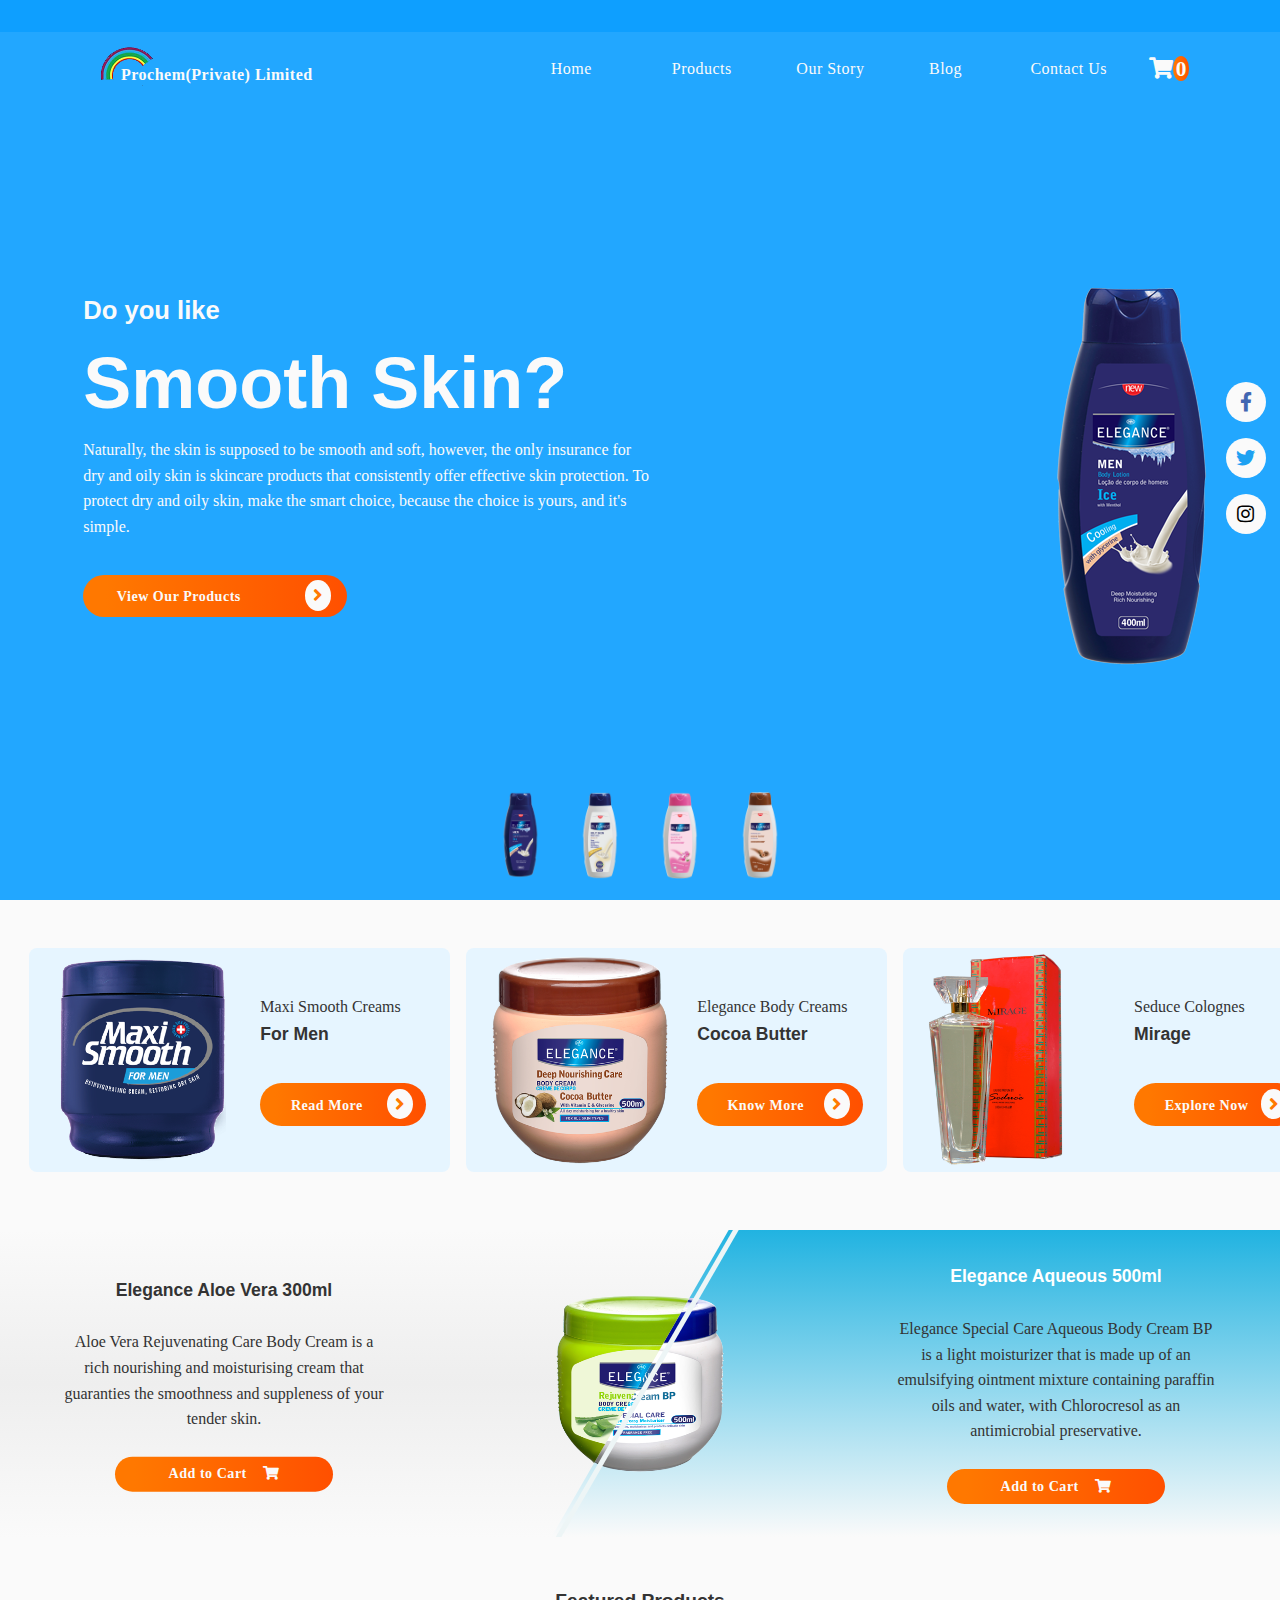
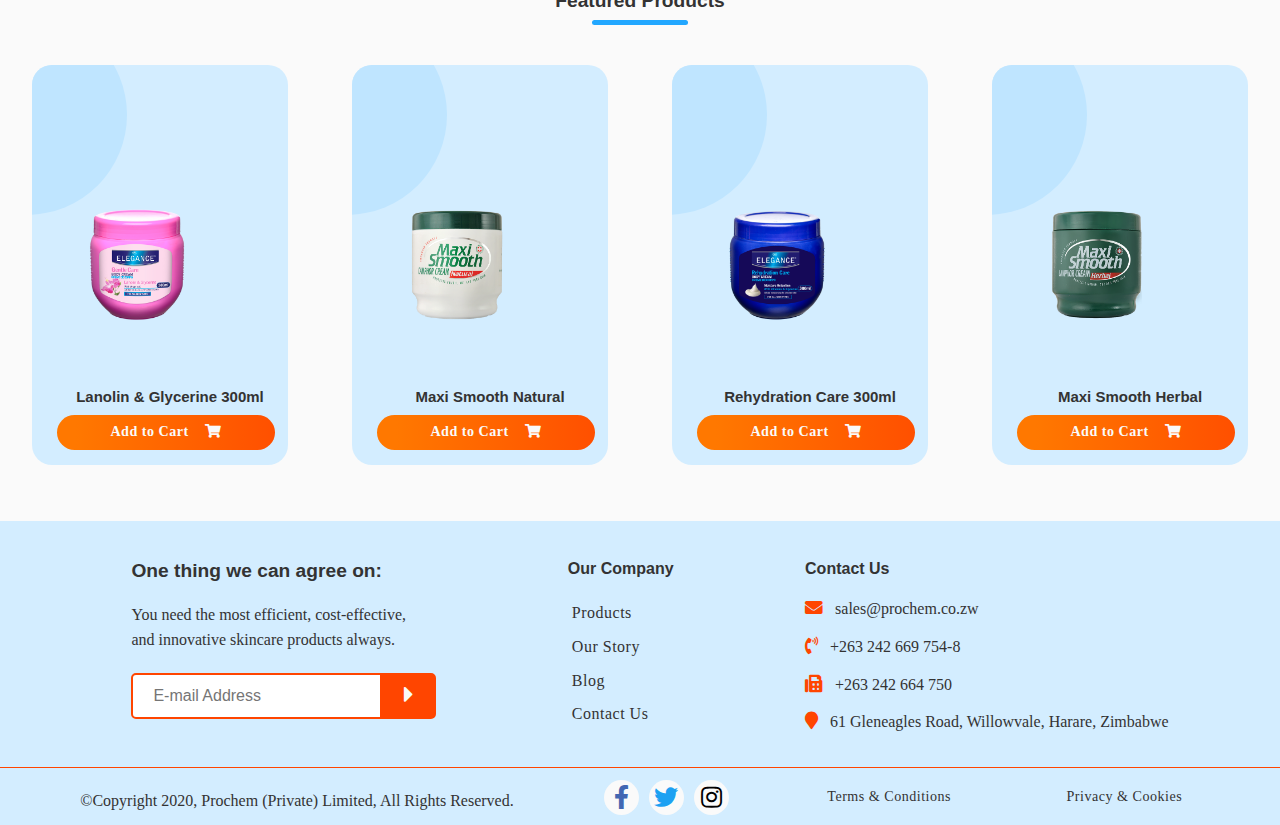
<file: index.html>
<!DOCTYPE html>
<html lang="en">
   <head>
      <meta charset="UTF-8">
      <meta name="viewport" content="width=device-width, initial-scale=1.0">
      <meta http-equiv="X-UA-Compatible" content="IE=edge">
      <meta name="description" content="Prochem is the proud manufacturer and distributor of consumer and personal care products.">
      <meta name="keywords" content="Prochem, Prochem Zimbabwe, Elegance, Maxi Smooth, Seduce, Promise, Body Cream, Hand and Body Lotion">
      <meta name="author" content="Prochem (Private) Limited">
            
      <link rel="stylesheet" href="assets/css/css/all.css">
      <link rel="stylesheet" href="assets/css/custom.css">
      
      <title>Prochem (Pvt) Ltd | Manufacturer and Distributor of Personal Care Products.</title>
   </head>
   <body>
      <section class="bg__hero">
         <nav class="navbar">
            <a href="index.html" class="company-brand"><img src="assets/images/prochemlogo.png" alt="Prochem (Private) Limited logo" class="logo"><span>Prochem(Private) Limited</span></a>
            <ul class="nav__list">
               <li class="nav__list-item"><a href="index.html" class="nav__link">Home</a></li>
               <li class="nav__list-item dropdown"><a href="#" class="nav__link dropdown__link">Products</a>
                  <ul class="dropdown__menu">
                     <li class="dropdown__item"><a href="bodycream.html" class="nav__link">Elegance Body Creams</a></li>
                            <li class="dropdown__item"><a href="bodylotion.html" class="nav__link">Elegance Body Lotions</a></li>
                            <li class="dropdown__item"><a href="petroleumjellys.html" class="nav__link">Elegance Petroleum Jellys</a></li>
                            <li class="dropdown__item"><a href="maxismooth.html" class="nav__link">Maxi Smooth</a></li>
                            <li class="dropdown__item"><a href="promise.html" class="nav__link">Promise</a></li>
                            <li class="dropdown__item"><a href="seduce.html" class="nav__link">Seduce</a></li>
                  </ul>
               </li>
               <li class="nav__list-item"><a href="about.html" class="nav__link">Our Story</a></li>
               <li class="nav__list-item"><a href="" class="nav__link">Blog</a></li>
               <li class="nav__list-item"><a href="contact.html" class="nav__link">Contact Us</a></li>
               <div class="social__media">
                  <a href="https://www.facebook.com/prochemzim" class="sm__link"><i class="fab fa-facebook-f sm__facebook"></i></a>
                  <a href="#" class="sm__link"><i class="fab fa-twitter sm__twitter"></i></a>
                  <a href="https://www.instagram.com/prochemzimbabwe/" class="sm__link"><i class="fab fa-instagram sm__instagram"></i></a>
               </div>
            </ul>
            <div>
               <i class="fas fa-shopping-cart fa-lg shopping-cart"><!--&nbsp;--><span class="cart__item">0</span></i>
            </div>
            <div class="hamburger">
               <div class="hamburger-btn"></div>
            </div>
         </nav>
         <div class="hero">
            <div class="contentBox">
               <h1 class="hero__title">Do you like <br><span>Smooth Skin?</span></h1>
               <p class="hero__para">Naturally, the skin is supposed to be smooth and soft, however, the only insurance for dry and oily skin is skincare products that consistently offer effective skin protection. To protect dry and oily skin, make the smart choice, because the choice is yours, and it's simple.</p>
               <a class="btn__main" href="bodycream.html">View Our Products &nbsp;&nbsp;&nbsp;&nbsp;&nbsp;&nbsp;&nbsp;&nbsp;&nbsp;&nbsp;&nbsp;&nbsp;&nbsp;&nbsp;&nbsp;<i class="fas fa-angle-right fa-lg"></i></a>
            </div>
            <div class="hero__img">
               <img src="assets/images/elegance-lotion-mens-ice-400ml.png" alt="Elegance Lotion Men's Ice 400ml" class="mainImg">
            </div>
         </div>
         <ul class="imgBx">
            <li><img src="assets/images/elegance-lotion-mens-ice-400ml.png" alt="Elegance Lotion Men's Ice 400ml" onclick="heroSlider('assets/images/elegance-lotion-mens-ice-400ml.png');changeBgColor('#22a7ff')"></li>
            <li><img src="assets/images/elegance-lotion-oily-skin-400ml.png" alt="Elegance Lotion Oily Skin 400ml" onclick="heroSlider('assets/images/elegance-lotion-oily-skin-400ml.png');changeBgColor('#19a356')"></li>
            <li><img src="assets/images/elegance-lotion-lanolin-&-glycerine-400ml.png" alt="Elegance Lotion Lanolin & Glycerine 400ml" onclick="heroSlider('assets/images/elegance-lotion-lanolin-&-glycerine-400ml.png');changeBgColor('#871e5f')"></li>
            <li><img src="assets/images/elegance-lotion-cocoa-400ml.png" alt="Elegance Lotion Cocoa 400ml" onclick="heroSlider('assets/images/elegance-lotion-cocoa-400ml.png');changeBgColor('#cd1a21')"></li>
         </ul>
         <ul class="social__contact">
            <li><a href="https://www.facebook.com/prochemzim" class="social__link"><i class="fab fa-facebook-f social__facebook"></i></a></li>
            <li><a href="#" class="social__link"><i class="fab fa-twitter social__twitter"></i></a></li>
            <li><a href="https://www.instagram.com/prochemzimbabwe/" class="social__link"><i class="fab fa-instagram social__instagram"></i></a></li>
         </ul>
      </section>

      <!--Feature-->
      <section class="bg__container">
         <div class="feature__container">
            <div class="feature__box">
               <div class="img__box">
                  <img src="assets/images/for_men.png" alt="Maxi Smooth For Men">
               </div>
               <div class="feature__content">
                  <span>Maxi Smooth Creams</span>
                  <h2>For Men</h2>
                  <a class="btn-small" href="#">Read More &nbsp;&nbsp;&nbsp;&nbsp;&nbsp;<i class="fas fa-angle-right fa-lg"></i></a>
               </div>
            </div>
            <div class="feature__box">
               <div class="img__box">
                  <img src="assets/images/cocoa-butter-500ml.png" alt="Elegance Cocoa Butter 500ml">
               </div>
               <div class="feature__content">
                  <span>Elegance Body Creams</span>
                  <h2>Cocoa Butter</h2>
                  <a class="btn-small" href="#">Know More &nbsp;&nbsp;&nbsp;&nbsp;<i class="fas fa-angle-right fa-lg"></i></a>
               </div>
            </div>
            <div class="feature__box">
               <div class="img__box">
                  <img src="assets/images/seduce-mirage.png" alt="Seduce Mirage" class="seduce">
               </div>
               <div class="feature__content">
                  <span>Seduce Colognes</span>
                  <h2>Mirage</h2>
                  <a class="btn-small" href="#">Explore Now &nbsp;&nbsp;<i class="fas fa-angle-right fa-lg"></i></a>
               </div>
            </div>
         </div>
      </section>

      <!--Products for Sale-->
      <section id="wrapper" class="skewed section">
         <div class="layer bottom">
            <div class="content__wrap">
               <div class="content__body">
                  <h2> Elegance Aqueous 500ml</h2><br>
                  <p>Elegance Special Care Aqueous Body Cream BP is a light moisturizer that is made up of an emulsifying ointment mixture containing paraffin oils and water, with Chlorocresol as an antimicrobial preservative.</p>
                  <a class="btn-cart" href="#">Add to Cart &nbsp;&nbsp;&nbsp;<i class="fas fa-shopping-cart product__cart"></i></a>
               </div>
               <img src="assets/images/elegance-aqueous-500ml.png" alt="Elegance Body Cream Aqueous 500ml">              
            </div>
         </div>
         <div class="layer top">
            <div class="content__wrap">
               <div class="content__body">
                  <h2> Elegance <br>Aloe Vera<br> 300ml</h2><br>
                  <p>Aloe Vera Rejuvenating Care Body Cream is a rich nourishing and moisturising cream that guaranties the smoothness and suppleness of your tender skin.</p>
                  <a class="btn-cart" href="#">Add to Cart &nbsp;&nbsp;&nbsp;<i class="fas fa-shopping-cart product__cart"></i></a>
               </div>
               <img src="assets/images/elegance-aloe-300ml.png" alt="Elegance Aloe Vera 300ml">             
            </div>
         </div>
         <div class="handle"></div>
      </section>
      <!--Ticker-->
      <section>
         <div class="ticker__wrap">
            <div class="ticker">
               <div class="ticker__item">
                  Wish you a Merry Xmas and a Happy New Year.
               </div>
               <div class="ticker__item">
                  During this Festive Season lets not forget that COVID-19 is still with us.
               </div>
               <div class="ticker__item">
                  Enjoy responsibly this Festive Season, and remember to keep your skin blemish free.
               </div>
            </div>
         </div>
      </section>
      <!---- Online Shop ---->
      <section class="online__shop">
         <div class="section__header">
            <h3 class="section__title">Featured Products</h3>
         </div> 
         <div class="product__container">
            <div class="product__card">
               <div class="product_img">
                  <img src="assets/images/lanolin-&-glycerine-300ml.png" alt="Elegance Lanolin & Glycerine 300ml">   
               </div>
               <div class="product__detail">
                  <h4>Lanolin & Glycerine 300ml</h4>
                  <p>Elegance Lanolin and Glycerine Gentle Care Body cream guarantees an all day moisturising effect for a healthy skin.</p>
                  <h5>$10.95</h5>
                  <a class="btn-cart" href="#">Add to Cart &nbsp;&nbsp;&nbsp;<i class="fas fa-shopping-cart product__cart"></i></a>
               </div>
            </div>
            <div class="product__card">
               <div class="product_img">
                  <img src="assets/images/natural-01.png" alt="Maxi Smooth Natural">   
               </div>
               <div class="product__detail">
                  <h4>Maxi Smooth Natural</h4>
                  <p>A smart, white, non-greasy soothing and nourishing cream that is trusted by all who highly regards the purity and healing power of nature.</p>
                  <h5>$10.95</h5>
                  <a class="btn-cart" href="#">Add to Cart &nbsp;&nbsp;&nbsp;<i class="fas fa-shopping-cart product__cart"></i></a>
               </div>
            </div>
            <div class="product__card">
               <div class="product_img">
                  <img src="assets/images/elegance-rehydration-care-300ml.png" alt="Elegance Rehydration Care 300ml">   
               </div>
               <div class="product__detail">
                  <h4>Rehydration Care 300ml</h4>
                  <p>Elegance rehydration Care Body cream is specially formulated to address counter the effects of acute skin dryness.</p>
                  <h5>$10.95</h5>
                  <a class="btn-cart" href="#">Add to Cart &nbsp;&nbsp;&nbsp;<i class="fas fa-shopping-cart product__cart"></i></a>
               </div>
            </div>
            <div class="product__card">
               <div class="product_img">
                  <img src="assets/images/herbal.png" alt="Maxi Smooth Herbal">   
               </div>
               <div class="product__detail">
                  <h4>Maxi Smooth Herbal</h4>
                  <p>Maxi Smooth Herbal Camphor Cream is a non-greasy soothing and nourishing cream that, when used daily, helps moisturise, soften and protect rough, dry, cracked and sore skin.</p>
                  <h5>$10.95</h5>
                  <a class="btn-cart" href="#">Add to Cart &nbsp;&nbsp;&nbsp;<i class="fas fa-shopping-cart product__cart"></i></a>
               </div>
            </div>
         </div>
      </section>
        <!--Footer--> 
        <footer>
            <section>
                <h2>One thing we can agree on:</h2>
                <p>You need the most efficient, cost-effective, <br>and innovative skincare products always.</p>
                <div class="email-btn">
                    <input type="email" placeholder="E-mail Address">
                    <button><i class="fas fa-caret-right fa-lg"></i></button>
                </div>
            </section>
            <section>
                <h3>Our Company</h3>
                <ul class="footer__list">
                    <li class="footer__item"><a href="" class="footer__link">Products</a></li>
                    <li class="footer__item"><a href="about.html" class="footer__link">Our Story</a></li>
                    <li class="footer__item"><a href="" class="footer__link">Blog</a></li>
                    <li class="footer__item"><a href="contact.html" class="footer__link">Contact Us</a></li>
                </ul>
            </section>
            <section>
                <h3>Contact Us</h3>
                <ul class="footer__list">              
                    <li class="footer__item"><p class="footer__para"><span class="fas fa-envelope"></span> &nbsp;&nbsp;sales@prochem.co.zw</p></li>
                    <li class="footer__item"><p class="footer__para"><span class="fas fa-phone-volume"></span> &nbsp;&nbsp;+263 242 669 754-8</p></li>
                    <li class="footer__item"><p class="footer__para"><span class="fas fa-fax"></span> &nbsp;&nbsp;+263 242 664 750</p></li>
                    <li class="footer__item"><p class="footer__para"><span class="fas fa-map-marker"></span> &nbsp;&nbsp;61 Gleneagles Road, Willowvale, Harare, Zimbabwe</p></li>
                </ul>
            </section>
        </footer>
        <div class="copyright__section">
            <section>
                <p>&copy;Copyright 2020, Prochem (Private) Limited, All Rights Reserved.</p>
            </section>
            <section>
            <div class="social__btn">
               <a href="https://www.facebook.com/prochemzim" class="sf__link"><i class="fab fa-facebook-f sf__facebook"></i></a>
               <a href="#" class="sf__link"><i class="fab fa-twitter sf__twitter"></i></a>
               <a href="https://www.instagram.com/prochemzimbabwe/" class="sf__link"><i class="fab fa-instagram sf__instagram"></i></a>
            </div>
            </section>
            <section>
                <a href="">Terms & Conditions</a>
            </section>
            <section>
                <a href="">Privacy & Cookies</a>
            </section>
        </div>
        <script src="assets/js/custom.js"></script>
    </body>
</html>
</file>
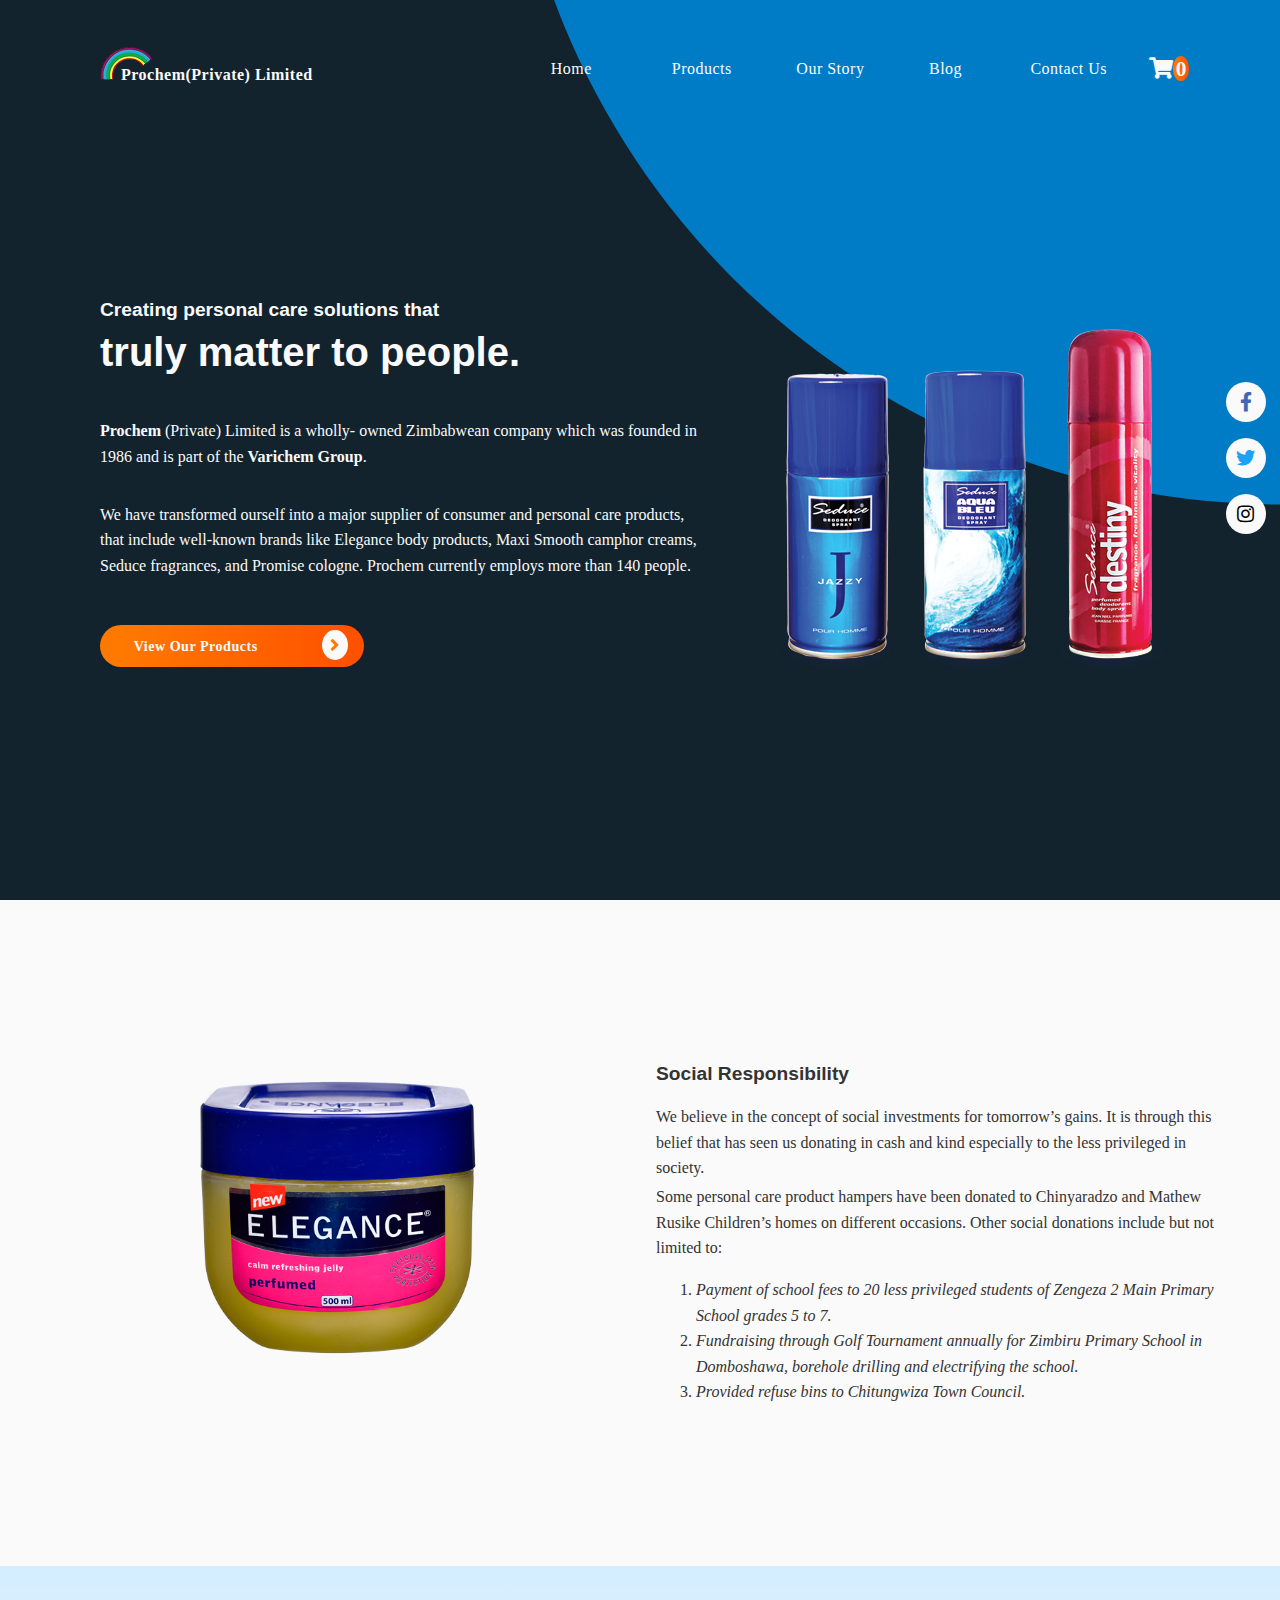
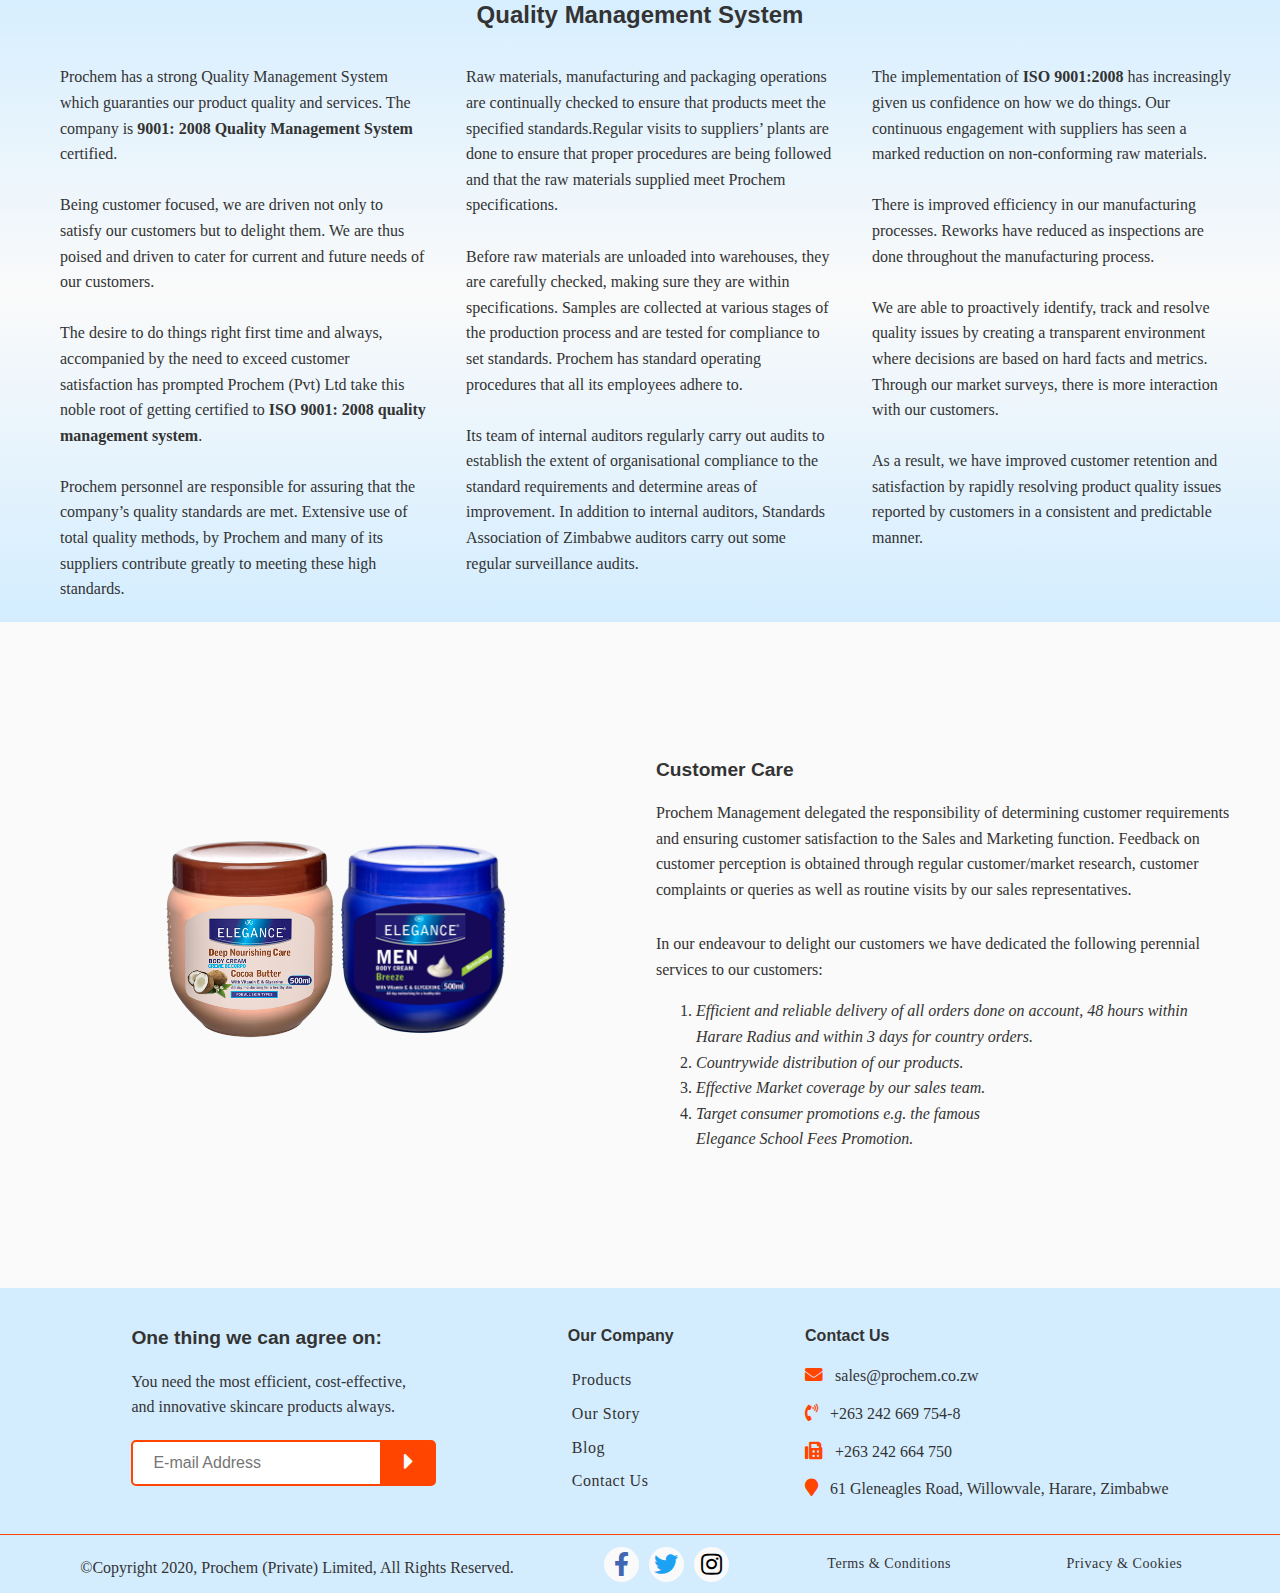
<file: about.html>
<!DOCTYPE html>
<html lang="en">
    <head>
        <meta charset="utf-8">
        <meta name="viewport" content="width=device-width, initial-scale=1.0, shrink-to-fit=no">
        <meta http-equiv="X-UA-Compatible" content="IE=edge">
        <meta name="description" content="Prochem is the proud manufacturer and distributor of consumer and personal care products.">
        <meta name="keywords" content="Prochem, Prochem Zimbabwe, Elegance, Maxi Smooth, Seduce, Promise, Body Cream, Hand and Body Lotion">
        <meta name="author" content="Prochem (Private) Limited">
        <title>About Us | Manufacturer and Distributor of Personal Care Products.</title>

        <link rel="stylesheet" href="assets/css/css/all.css">
        <link rel="stylesheet" href="assets/css/custom.css">
    </head> 
    <body>
        <section class="about__us">
            <div class="about"></div>
            <nav class="navbar">
                <a href="index.html" class="company-brand"><img src="assets/images/prochemlogo.png" alt="Prochem (Private) Limited logo" class="logo"><span>Prochem(Private) Limited</span></a>
                <ul class="nav__list">
                    <li class="nav__list-item"><a href="index.html" class="nav__link">Home</a></li>
                    <li class="nav__list-item dropdown"><a href="#" class="nav__link dropdown__link">Products</a>
                        <ul class="dropdown__menu">
                            <li class="dropdown__item"><a href="bodycream.html" class="nav__link">Elegance Body Creams</a></li>
                            <li class="dropdown__item"><a href="bodylotion.html" class="nav__link">Elegance Body Lotions</a></li>
                            <li class="dropdown__item"><a href="petroleumjellys.html" class="nav__link">Elegance Petroleum Jellys</a></li>
                            <li class="dropdown__item"><a href="maxismooth.html" class="nav__link">Maxi Smooth</a></li>
                            <li class="dropdown__item"><a href="promise.html" class="nav__link">Promise</a></li>
                            <li class="dropdown__item"><a href="seduce.html" class="nav__link">Seduce</a></li>
                        </ul>
                    </li>
                    <li class="nav__list-item"><a href="about.html" class="nav__link">Our Story</a></li>
                    <li class="nav__list-item"><a href="" class="nav__link">Blog</a></li>
                    <li class="nav__list-item"><a href="contact.html" class="nav__link">Contact Us</a></li>
                    <div class="social__media">
                        <a href="https://www.facebook.com/prochemzim" class="sm__link"><i class="fab fa-facebook-f sm__facebook"></i></a>
                        <a href="#" class="sm__link"><i class="fab fa-twitter sm__twitter"></i></a>
                        <a href="https://www.instagram.com/prochemzimbabwe/" class="sm__link"><i class="fab fa-instagram sm__instagram"></i></a>
                    </div>
                </ul>
                <div>
                    <i class="fas fa-shopping-cart fa-lg shopping-cart"><!--&nbsp;--><span class="cart__item">0</span></i>
                </div>
                <div class="hamburger">
                    <div class="hamburger-btn"></div>
                </div>
            </nav>
            <div class="hero__content">
                <div class="hero__box">
                   <h1 class="hero__tittle">Creating personal care solutions that<br><span> truly matter to people.</span></h1>
                   <p class="hero__parra"><strong>Prochem</strong> (Private) Limited is a wholly- owned Zimbabwean company which was founded in 1986 and is part of the <strong>Varichem Group</strong>.</p>
                   <p class="hero__parra">We have transformed ourself into a major supplier of consumer and personal care products, that include well-known brands like Elegance body products, Maxi Smooth camphor creams, Seduce fragrances, and Promise cologne. Prochem currently employs more than 140 people.</p>
                   <a class="btn__main" href="#">View Our Products &nbsp;&nbsp;&nbsp;&nbsp;&nbsp;&nbsp;&nbsp;&nbsp;&nbsp;&nbsp;&nbsp;&nbsp;&nbsp;&nbsp;&nbsp;<i class="fas fa-angle-right fa-lg"></i></a>
                </div>
                <div class="hero__about-img">
                   <img src="assets/images/seduce---jazzy.png" alt="Seduce Jazzy" class="main__img">
                   <img src="assets/images/seduce---aqua-bleu.png" alt="Seduce Aqua Bleu" class="main__img">
                   <img src="assets/images/seduce---destiny.png" alt="Seduce Destiny" class="main__img">
                </div>
            </div>
            <ul class="social__contact">
                <li><a href="https://www.facebook.com/prochemzim" class="social__link"><i class="fab fa-facebook-f social__facebook"></i></a></li>
                <li><a href="#" class="social__link"><i class="fab fa-twitter social__twitter"></i></a></li>
                <li><a href="https://www.instagram.com/prochemzimbabwe/" class="social__link"><i class="fab fa-instagram social__instagram"></i></a></li>
            </ul>
        </section>
        <!--Social Responsibility-->
        <section class="social_reponsibiity">
            <div class="social__img social__container">
                <div class="social__left">
                    <div class="social__about-img">
                        <img src="assets/images/elegance-pj-perfumed-500.png" alt="Elegance PJ Perfumed 500ml" class="about__img">
                    </div>
                </div>
                <div class="social__right">
                    <h2>Social Responsibility</h2>
                    <p>We believe in the concept of social investments for tomorrow’s gains. It is through this belief that has seen us donating in cash and kind especially to the less privileged in society.</p>
                    <p>Some personal care product hampers have been donated to Chinyaradzo and Mathew Rusike Children’s homes on different occasions. Other social donations include but not limited to:</p>
                    <div class="social__list">
                        <ol>
                            <li><i>Payment of school fees to 20 less privileged students of Zengeza 2 Main Primary School grades 5 to 7.</i></li>
                            <li><i>Fundraising through Golf Tournament annually for Zimbiru Primary School in Domboshawa, borehole drilling and electrifying the school.</i></li>
                            <li><i>Provided refuse bins to Chitungwiza Town Council.</i></li>
                        </ol>
                    </div>
                </div>
            </div>
        </section>
        <!--Quality Management-->
        <div class="quality__management">
            <h2 class="quality__title">Quality Management System</h2>
            <section class="quality__section">
                <div class="quality__content">
                    <p>Prochem has a strong Quality Management System which guaranties our product quality and services. The company is <strong>9001: 2008 Quality Management System</strong>  certified.</p><br>
                    <p>Being customer focused, we are driven not only to satisfy our customers but to delight them.
                    We are thus poised and driven to cater for current and future needs of our customers.</p><br>
                    <p>The desire to do things right first time  and always, accompanied by the  need to exceed customer satisfaction has prompted  Prochem (Pvt) Ltd take this noble root of getting certified to <strong>ISO 9001: 2008 quality management system</strong>.</p><br> 
                    <p>Prochem personnel are responsible for assuring that the company’s quality standards are met. Extensive use of total quality methods, by Prochem and many of its suppliers contribute greatly to meeting these high standards.</p>
                </div>
                <div class="quality__content">
                    <p> Raw materials, manufacturing and packaging operations are continually checked to ensure that products meet the specified standards.Regular visits to suppliers’ plants are done to ensure that proper procedures are being followed and that the raw materials supplied meet Prochem specifications.</p><br>
                    <p>Before raw materials are unloaded into warehouses, they are carefully checked, making sure they are within specifications. Samples are collected at various stages of the production process and are tested for compliance to set standards. Prochem has standard operating procedures that all its employees adhere to.</p><br>
                    <p>Its team of internal auditors regularly carry out audits to establish the extent of organisational compliance to the standard requirements and determine areas of improvement. In addition to internal auditors, Standards Association of Zimbabwe auditors carry out some regular surveillance audits.</p>
                </div>
                <div class="quality__content">
                    <p>The implementation of <strong>ISO 9001:2008</strong>  has increasingly given us confidence on how we do things. Our continuous engagement with suppliers has seen a marked reduction on non-conforming raw materials.</p><br>
                    <p>There is improved efficiency in our manufacturing processes. Reworks have reduced as inspections are done throughout the manufacturing process.</p><br>
                    <p>We are able to proactively identify, track and resolve quality issues by creating a transparent environment where decisions are based on hard facts and metrics. Through our market surveys, there is more interaction with our customers.</p><br>
                    <p>As a result, we have improved customer retention and satisfaction by rapidly resolving product quality issues reported by customers in a consistent and predictable manner.</p>
                </div>
            </section>
        </div>
        <!--Customer Care-->
        <section class="social_reponsibiity">
            <div class="social__img social__container">
                <div class="social__left">
                    <div class="social__about-img">
                        <img src="assets/images/cocoa-butter-500ml.png" alt="Elegance Cocoa Butter 500ml" class="customer__img">
                        <img src="assets/images/elegance-men's-breeze-500ml.png" alt="Elegance Men's Breeze 500ml" class="customer__img">
                    </div>
                </div>
                <div class="social__right">
                    <h2 class="customer_care">Customer Care</h2>
                    <p>Prochem Management delegated the responsibility of determining customer requirements and ensuring customer satisfaction to the Sales and Marketing function. Feedback on customer perception is obtained through regular customer/market research, customer complaints or queries as well as routine visits by our sales representatives.</p><br>
                    <p>In our endeavour to delight our customers we have dedicated  the following perennial services to our customers:</p>
                    <div class="social__list">
                        <ol>
                            <li><i>Efficient and reliable delivery of all orders done on account, 48 hours within Harare Radius and within 3 days for country orders.</i></li>
                            <li><i>Countrywide distribution of our products.</i></li>
                            <li><i>Effective Market coverage by our sales team.</i></li>
                            <li><i> Target consumer promotions e.g. the famous<br> Elegance School Fees Promotion.</i></li>
                        </ol>
                    </div>
                </div>
            </div>
        </section>
     <!--Footer--> 
     <footer>
        <section>
           <h2>One thing we can agree on:</h2>
           <p>You need the most efficient, cost-effective, <br>and innovative skincare products always.</p>
           <div class="email-btn">
              <input type="email" placeholder="E-mail Address">
              <button><i class="fas fa-caret-right fa-lg"></i></button>
           </div>
        </section>
        <section>
           <h3>Our Company</h3>
           <ul class="footer__list">
              <li class="footer__item"><a href="" class="footer__link">Products</a></li>
              <li class="footer__item"><a href="about.html" class="footer__link">Our Story</a></li>
              <li class="footer__item"><a href="" class="footer__link">Blog</a></li>
              <li class="footer__item"><a href="contact.html" class="footer__link">Contact Us</a></li>
           </ul>
        </section>
        <section>
           <h3>Contact Us</h3>
           <ul class="footer__list">              
              <li class="footer__item"><p class="footer__para"><span class="fas fa-envelope"></span> &nbsp;&nbsp;sales@prochem.co.zw</p></li>
              <li class="footer__item"><p class="footer__para"><span class="fas fa-phone-volume"></span> &nbsp;&nbsp;+263 242 669 754-8</p></li>
              <li class="footer__item"><p class="footer__para"><span class="fas fa-fax"></span> &nbsp;&nbsp;+263 242 664 750</p></li>
              <li class="footer__item"><p class="footer__para"><span class="fas fa-map-marker"></span> &nbsp;&nbsp;61 Gleneagles Road, Willowvale, Harare, Zimbabwe</p></li>
           </ul>
        </section>
     </footer>
     <div class="copyright__section">
            <section>
                <p>&copy;Copyright 2020, Prochem (Private) Limited, All Rights Reserved.</p>
            </section>
            <section>
                <div class="social__btn">
                    <a href="https://www.facebook.com/prochemzim" class="sf__link"><i class="fab fa-facebook-f sf__facebook"></i></a>
                    <a href="#" class="sf__link"><i class="fab fa-twitter sf__twitter"></i></a>
                    <a href="https://www.instagram.com/prochemzimbabwe/" class="sf__link"><i class="fab fa-instagram sf__instagram"></i></a>
                </div>
            </section>
            <section>
                <a href="">Terms & Conditions</a>
            </section>
            <section>
                <a href="">Privacy & Cookies</a>
            </section>
        </div>
        <script src="assets/js/custom.js"></script>
    </body>
</html>
</file>
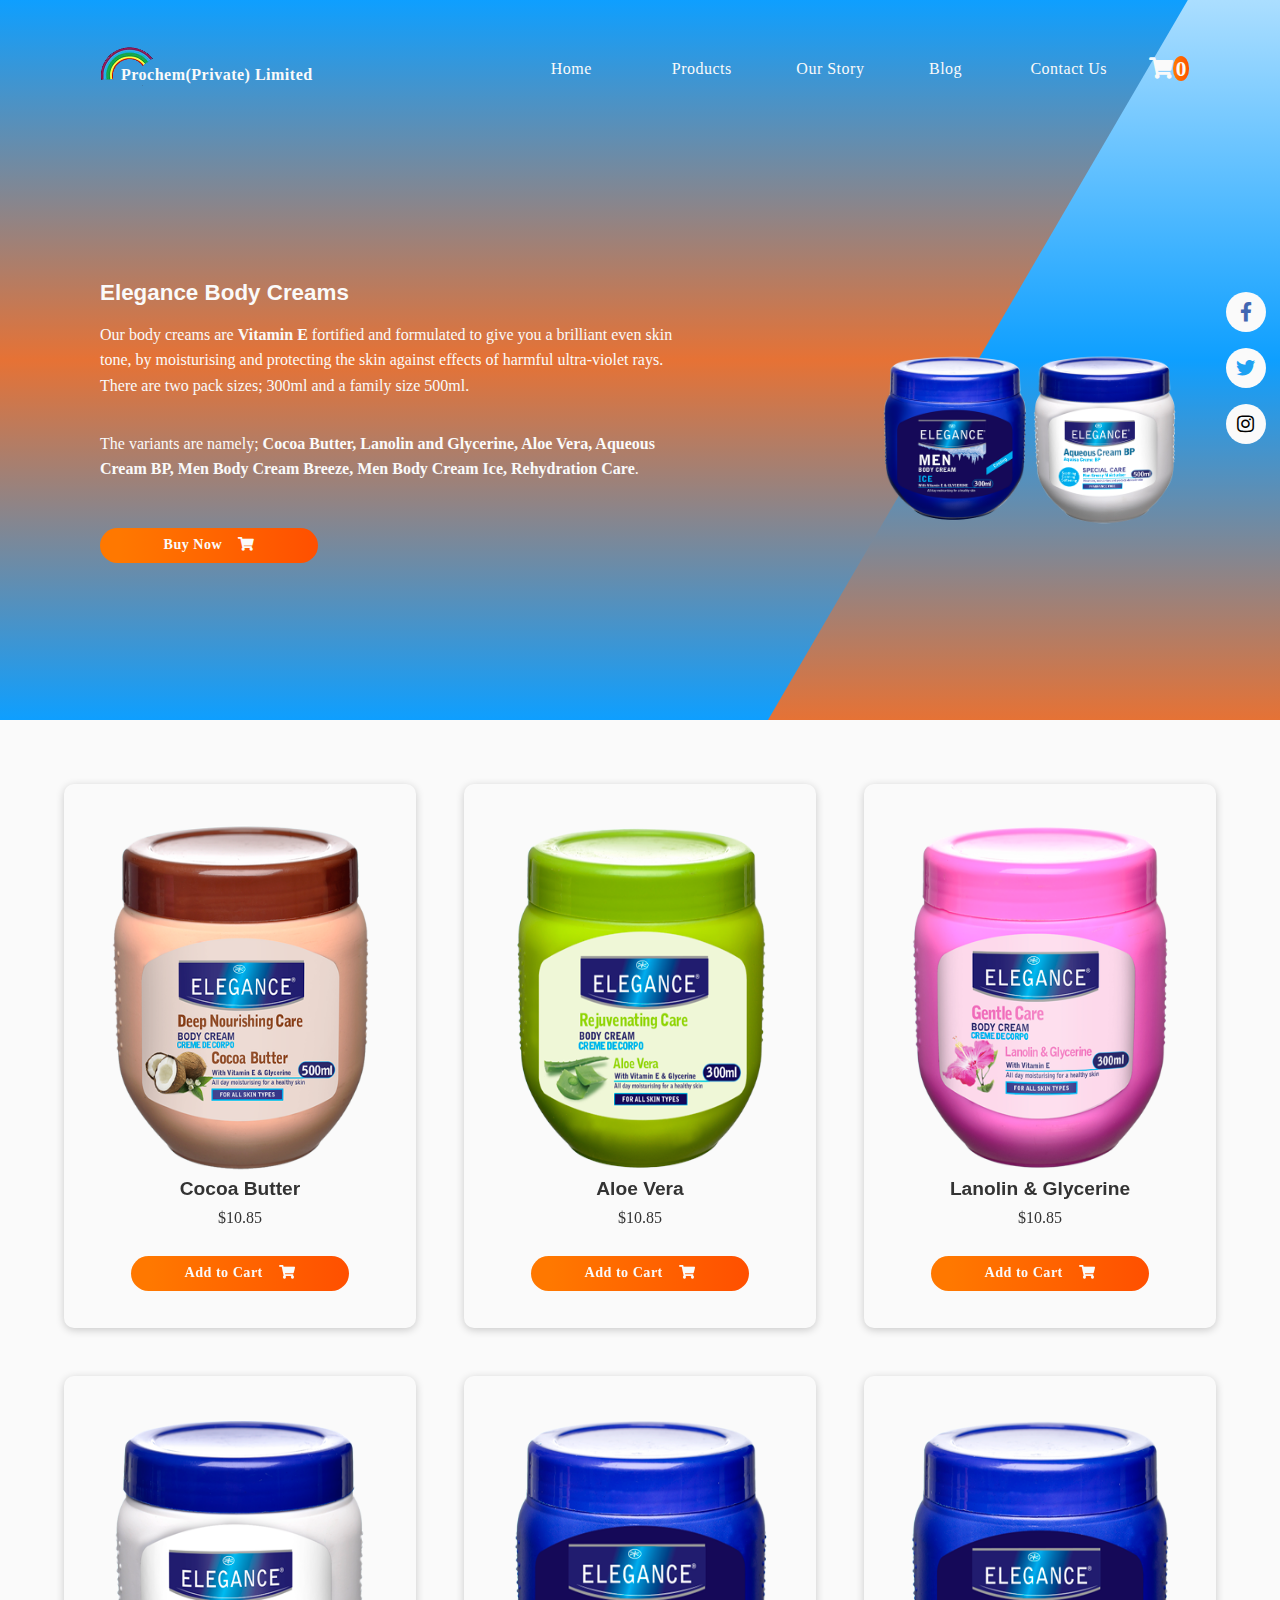
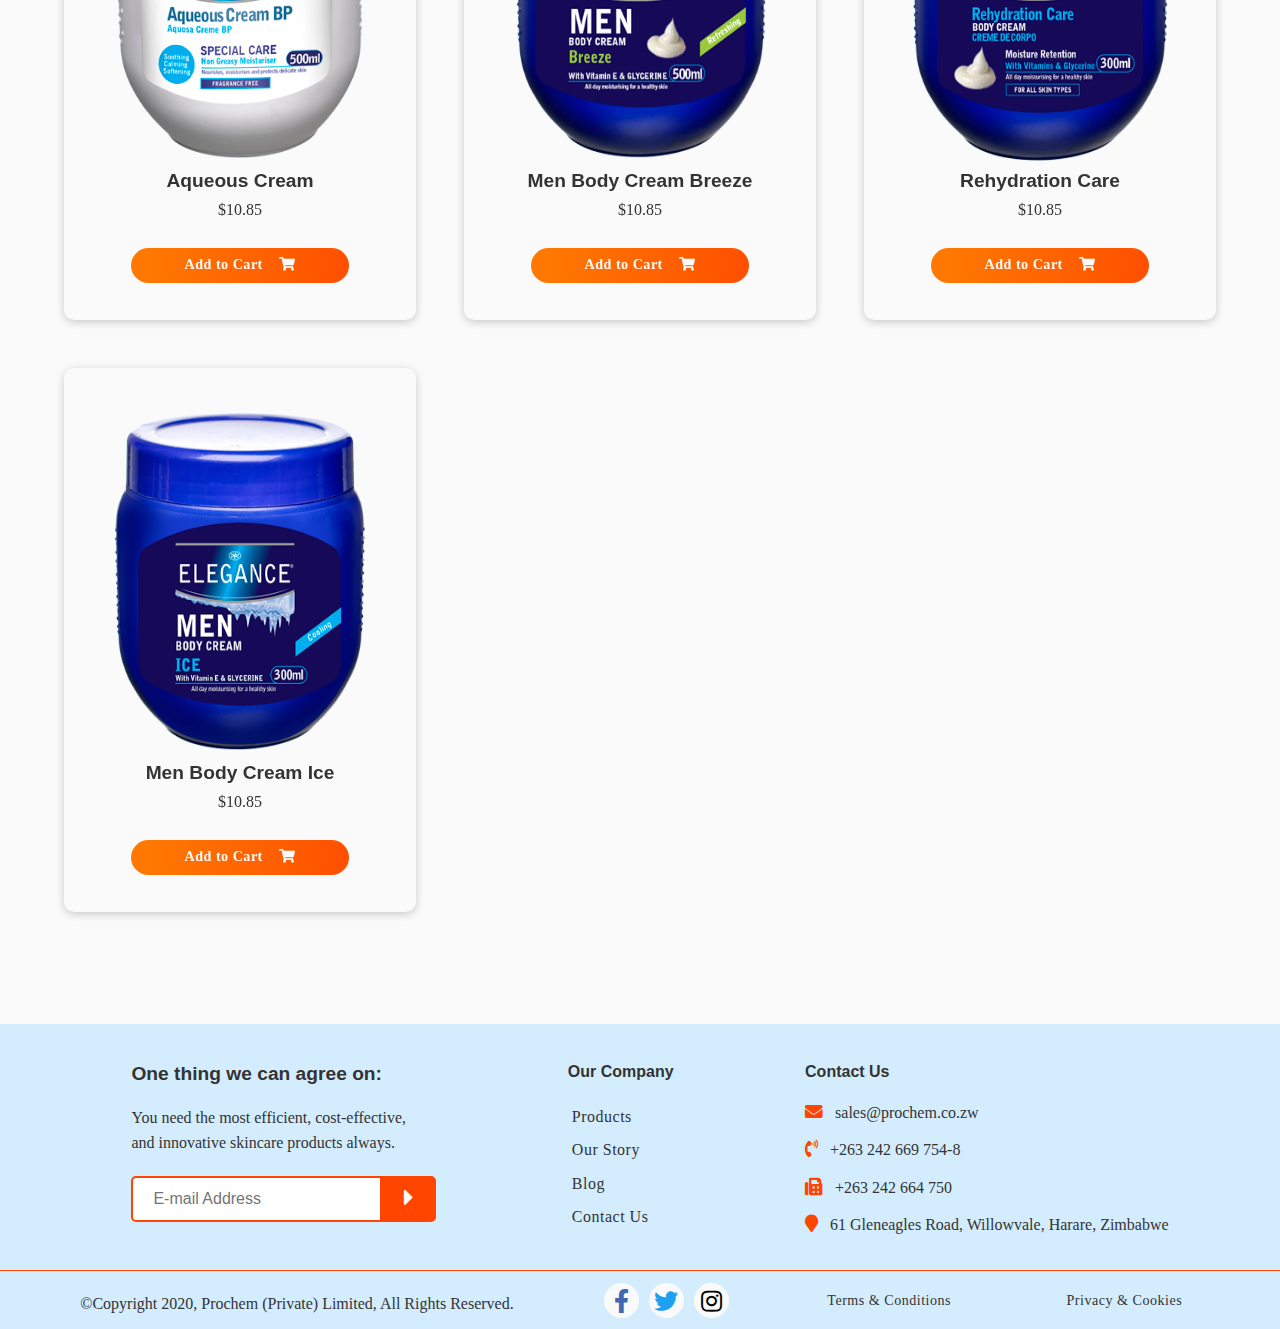
<file: bodycream.html>
<!DOCTYPE html>
<html lang="en">
   <head>
        <meta charset="utf-8">
        <meta name="viewport" content="width=device-width, initial-scale=1.0, shrink-to-fit=no">
        <meta http-equiv="X-UA-Compatible" content="IE=edge">
        <meta name="description" content="Prochem is the proud manufacturer and distributor of consumer and personal care products.">
        <meta name="keywords" content="Prochem, Prochem Zimbabwe, Elegance, Maxi Smooth, Seduce, Promise, Body Cream, Hand and Body Lotion">
        <meta name="author" content="Prochem (Private) Limited">
        <title>Elegance Body Creams | Manufacturer and Distributor of Personal Care Products.</title>

        <link rel="stylesheet" href="assets/css/css/all.css">
        <link rel="stylesheet" href="assets/css/custom.css">
    </head> 
    <body>
        <section class="bc__product">
            <div class="about"></div>
            <nav class="navbar">
                <a href="index.html" class="company-brand"><img src="assets/images/prochemlogo.png" alt="Prochem (Private) Limited logo" class="logo"><span>Prochem(Private) Limited</span></a>
                <ul class="nav__list">
                    <li class="nav__list-item"><a href="index.html" class="nav__link">Home</a></li>
                    <li class="nav__list-item dropdown"><a href="#" class="nav__link dropdown__link">Products</a>
                        <ul class="dropdown__menu">
                            <li class="dropdown__item"><a href="bodycream.html" class="nav__link">Elegance Body Creams</a></li>
                            <li class="dropdown__item"><a href="bodylotion.html" class="nav__link">Elegance Body Lotions</a></li>
                            <li class="dropdown__item"><a href="petroleumjellys.html" class="nav__link">Elegance Petroleum Jellys</a></li>
                            <li class="dropdown__item"><a href="maxismooth.html" class="nav__link">Maxi Smooth</a></li>
                            <li class="dropdown__item"><a href="promise.html" class="nav__link">Promise</a></li>
                            <li class="dropdown__item"><a href="seduce.html" class="nav__link">Seduce</a></li>
                        </ul>
                    </li>
                    <li class="nav__list-item"><a href="about.html" class="nav__link">Our Story</a></li>
                    <li class="nav__list-item"><a href="" class="nav__link">Blog</a></li>
                    <li class="nav__list-item"><a href="contact.html" class="nav__link">Contact Us</a></li>
                    <div class="social__media">
                        <a href="https://www.facebook.com/prochemzim" class="sm__link"><i class="fab fa-facebook-f sm__facebook"></i></a>
                        <a href="#" class="sm__link"><i class="fab fa-twitter sm__twitter"></i></a>
                        <a href="https://www.instagram.com/prochemzimbabwe/" class="sm__link"><i class="fab fa-instagram sm__instagram"></i></a>
                    </div>
                </ul>
                <div>
                    <i class="fas fa-shopping-cart fa-lg shopping-cart"><!--&nbsp;--><span class="cart__item">0</span></i>
                </div>
                <div class="hamburger">
                    <div class="hamburger-btn"></div>
                </div>
            </nav>
            <div class="bc__content">
                <div class="hero__box">
                    <h1 class="bc__tittle">Elegance Body Creams</h1>
                   <p class="hero__parra">Our body creams are <strong>Vitamin E</strong> fortified and formulated to give you a brilliant even skin tone, by moisturising and protecting the skin against effects of harmful ultra-violet rays. There are two pack sizes; 300ml and a family size 500ml.</p>
                   <p class="hero__parra">The variants are namely; <strong>Cocoa Butter, Lanolin and Glycerine, Aloe Vera, Aqueous Cream BP, Men Body Cream Breeze, Men Body Cream Ice, Rehydration Care</strong>.</p>
                   <a class="btn-cart" href="#">Buy Now &nbsp;&nbsp;&nbsp;<i class="fas fa-shopping-cart product__cart"></i></a>
                </div>
                <div class="hero__about-img">
                   <img src="assets/images/elegance-men's-ice-300ml.png" alt="Elegance Men's Ice 300ml" class="bc__img">
                   <img src="assets/images/elegance-aqueous-500ml.png" alt="Elegance Aqueous 500ml" class="bc__img">
                </div>
            </div>
            <ul class="social__contact">
                <li><a href="https://www.facebook.com/prochemzim" class="social__link"><i class="fab fa-facebook-f social__facebook"></i></a></li>
                <li><a href="#" class="social__link"><i class="fab fa-twitter social__twitter"></i></a></li>
                <li><a href="https://www.instagram.com/prochemzimbabwe/" class="social__link"><i class="fab fa-instagram social__instagram"></i></a></li>
            </ul>
        </section>         
        <!---- Product Variants ---->
        <section class="product__variant">
            <div class="single__card-container">
                <div class="single__card">
                    <div class="single__card-front">
                            <img src="assets/images/cocoa-butter-500ml.png" alt="Elegance Cocoa Butter 500ml"> 
                        <h2>Cocoa Butter</h2>
                        <p>$10.85</p>
                        <a class="btn-cart" href="#">Add to Cart &nbsp;&nbsp;&nbsp;<i class="fas fa-shopping-cart product__cart"></i></a>
                    </div>
                    <div class="single__card-back">
                        <div class="product__details">
                            <p>Elegance Cocoa Butter Deep Nourishing Care Body Cream has the conditioning therapeutic effect of Cocoa Extract in addition to the nourishing and moisturising benefit of both Vitamin E and Glycerine.</p>
                            <p>With added cocoa extract (theobroma Cocoa) which is odourless, non-greasy, non-staining oil that helps carry therapeutic oils under the skin.</p>
                            <p>It contains the medium-chain triglycerides and is a good choice for face creams that need lighter oil. Cocoa butter is widely noted to help reduce stretch marks.</p>
                            <p>And many women claimed regular use of cocoa butter was what kept their stretch marks away. Cocoa butter is high in fatty acids and hydrates the skin deeply and it has been noted to help skin irritations such as eczema and dermatitis.</p>
                            <a class="btn-cart" href="#">Buy Now &nbsp;&nbsp;&nbsp;<i class="fas fa-shopping-cart product__cart"></i></a>
                        </div>
                    </div>
                </div>
            </div>
            <div class="single__card-container">
                <div class="single__card">
                    <div class="single__card-front">
                        <img src="assets/images/elegance-aloe-300ml.png" alt="Elegance Aloe Vera 300ml"> 
                        <h2>Aloe Vera</h2>
                        <p>$10.85</p>
                        <a class="btn-cart" href="#">Add to Cart &nbsp;&nbsp;&nbsp;<i class="fas fa-shopping-cart product__cart"></i></a>
                    </div>
                    <div class="single__card-back">
                        <div class="product__details">
                            <p>Aloe Vera Rejuvenating Care Body Cream is a rich nourishing and moisturising cream that guaranties the smoothness and suppleness of your tender skin.</p>
                            <p>It is specially formulated from a blend of Aloe Vera extracts and Vitamins E, A and C minerals that work synergistically to maintain a healthy and adorable skin tone. Aloe Vera juice imparts a distinct fresh and cooling effect while also rejuvenating and soothing the skin.</p>
                            <p>This Body Cream is filled with a plethora of Aloe Vera skin benefits, such as anti-bacterial, anti-viral, and anti-inflammatory, giving it soothing and moisturizing properties that defend against harmful toxins that can destroy the delicate skin Aloe Vera helps to clear up acne, reduce facial scarring, and bring relief to red, irritated skin. It is useful for healing minor cuts, scrapes, and skin abrasions on the face.</p>
                            <a class="btn-cart" href="#">Buy Now &nbsp;&nbsp;&nbsp;<i class="fas fa-shopping-cart product__cart"></i></a>
                        </div>
                    </div>
                </div>
            </div>
            <div class="single__card-container">
                <div class="single__card">
                    <div class="single__card-front">
                        <img src="assets/images/lanolin-&-glycerine-300ml.png" alt="Elegance Lanolin & Glycerine 300ml"> 
                        <h2>Lanolin & Glycerine</h2>
                        <p>$10.85</p>
                        <a class="btn-cart" href="#">Add to Cart &nbsp;&nbsp;&nbsp;<i class="fas fa-shopping-cart product__cart"></i></a>
                    </div>
                    <div class="single__card-back">
                        <div class="product__details">
                            <p>Elegance Lanolin and Glycerine Gentle Care Body cream guarantees an all day moisturising effect for a healthy skin.</p>
                            <p>Lanolin and Glycerine Body cream is formulated with a strong moisturising system of lanolin and glycerine, an occlusive emollient and a humectant that helps to maintain a perfect skin moisture balance in
                            varied atmospheric conditions.</p>
                            <p>Elegance Lanolin and Glycerine is Vitamin E fortified and thus possess all the protective and nourishing benefits of Vitamin E.</p>
                            <a class="btn-cart" href="#">Buy Now &nbsp;&nbsp;&nbsp;<i class="fas fa-shopping-cart product__cart"></i></a>
                        </div>
                    </div>
                </div>
            </div>
            <div class="single__card-container">
                <div class="single__card">
                    <div class="single__card-front">
                        <img src="assets/images/elegance-aqueous-500ml.png" alt="Elegance Body Cream Aqueous 500ml"> 
                        <h2>Aqueous Cream</h2>
                        <p>$10.85</p>
                        <a class="btn-cart" href="#">Add to Cart &nbsp;&nbsp;&nbsp;<i class="fas fa-shopping-cart product__cart"></i></a>
                    </div>
                    <div class="single__card-back">
                        <div class="product__details">
                            <p>Elegance Special Care Aqueous cream BP is a light moisturizer that is made up of an emulsifying ointment mixture containing paraffin oils and water, with Chlorocresol as an antimicrobial preservative. This is mostly used as a substitute of soap.</p>
                            <p>Aqueous Cream provides a layer of oil on the surface of the skin preventing moisture evaporating from the skin surface.</p>
                            <p>The intense moisturizing effect of Elegance Aqueous cream BP greatly helps in the treatment of skin ailments like eczema and dermatitis. Health experts recommend the application of an aqueous cream directly after a shower or bath. This action helps to seal the moisture in the skin.</p>
                            <a class="btn-cart" href="#">Buy Now &nbsp;&nbsp;&nbsp;<i class="fas fa-shopping-cart product__cart"></i></a>
                        </div>
                    </div>
                </div>
            </div>
            <div class="single__card-container">
                <div class="single__card">
                    <div class="single__card-front">
                        <img src="assets/images/elegance-men's-breeze-500ml.png" alt="Elegance Men's Breeze 500ml"> 
                        <h2>Men Body Cream Breeze</h2>
                        <p>$10.85</p>
                        <a class="btn-cart" href="#">Add to Cart &nbsp;&nbsp;&nbsp;<i class="fas fa-shopping-cart product__cart"></i></a>
                    </div>
                    <div class="single__card-back">
                        <div class="product__details">
                        
                            <a class="btn-cart" href="#">Buy Now &nbsp;&nbsp;&nbsp;<i class="fas fa-shopping-cart product__cart"></i></a>
                        </div>
                    </div>
                </div>
            </div>
            <div class="single__card-container">
                <div class="single__card">
                    <div class="single__card-front">
                        <img src="assets/images/elegance-rehydration-care-300ml.png" alt="Elegance Rehydration Care 300ml">
                        <h2>Rehydration Care</h2>
                        <p>$10.85</p>
                        <a class="btn-cart" href="#">Add to Cart &nbsp;&nbsp;&nbsp;<i class="fas fa-shopping-cart product__cart"></i></a>
                    </div>
                    <div class="single__card-back">
                        <div class="product__details">
                            <p>Elegance rehydration Care Body cream is specially formulated to address counter the effects of acute skin dryness.</p>
                            <p>It contains natural lipids that are excellent for softening, moisturising and skin conditioning. Elegance rehydration care body cream offers an excellent moisture retention capacity for your skin.</p>
                            <a class="btn-cart" href="#">Buy Now &nbsp;&nbsp;&nbsp;<i class="fas fa-shopping-cart product__cart"></i></a>
                        </div>
                    </div>
                </div>
            </div>
            <div class="single__card-container">
                <div class="single__card">
                    <div class="single__card-front">
                        <img src="assets/images/elegance-men's-ice-300ml.png" alt="Elegance Men's Breeze 500ml">
                        <h2>Men Body Cream Ice</h2>
                        <p>$10.85</p>
                        <a class="btn-cart" href="#">Add to Cart &nbsp;&nbsp;&nbsp;<i class="fas fa-shopping-cart product__cart"></i></a>
                    </div>
                    <div class="single__card-back">
                        <div class="product__details">
                            
                            <a class="btn-cart" href="#">Buy Now &nbsp;&nbsp;&nbsp;<i class="fas fa-shopping-cart product__cart"></i></a>
                        </div>
                    </div>
                </div>
            </div>
           
        </section>
        <!--Footer--> 
        <footer>
            <section>
                <h2>One thing we can agree on:</h2>
                <p>You need the most efficient, cost-effective, <br>and innovative skincare products always.</p>
                <div class="email-btn">
                    <input type="email" placeholder="E-mail Address">
                    <button><i class="fas fa-caret-right fa-lg"></i></button>
                </div>
            </section>
            <section>
                <h3>Our Company</h3>
                <ul class="footer__list">
                    <li class="footer__item"><a href="bodycream.html" class="footer__link">Products</a></li>
                    <li class="footer__item"><a href="about.html" class="footer__link">Our Story</a></li>
                    <li class="footer__item"><a href="" class="footer__link">Blog</a></li>
                    <li class="footer__item"><a href="contact.html" class="footer__link">Contact Us</a></li>
                </ul>
            </section>
            <section>
                <h3>Contact Us</h3>
                <ul class="footer__list">              
                    <li class="footer__item"><p class="footer__para"><span class="fas fa-envelope"></span> &nbsp;&nbsp;sales@prochem.co.zw</p></li>
                    <li class="footer__item"><p class="footer__para"><span class="fas fa-phone-volume"></span> &nbsp;&nbsp;+263 242 669 754-8</p></li>
                    <li class="footer__item"><p class="footer__para"><span class="fas fa-fax"></span> &nbsp;&nbsp;+263 242 664 750</p></li>
                    <li class="footer__item"><p class="footer__para"><span class="fas fa-map-marker"></span> &nbsp;&nbsp;61 Gleneagles Road, Willowvale, Harare, Zimbabwe</p></li>
                </ul>
            </section>
        </footer>
        <div class="copyright__section">
            <section>
                <p>&copy;Copyright 2020, Prochem (Private) Limited, All Rights Reserved.</p>
            </section>
            <section>
            <div class="social__btn">
                <a href="https://www.facebook.com/prochemzim" class="sf__link"><i class="fab fa-facebook-f sf__facebook"></i></a>
                <a href="#" class="sf__link"><i class="fab fa-twitter sf__twitter"></i></a>
                <a href="https://www.instagram.com/prochemzimbabwe/" class="sf__link"><i class="fab fa-instagram sf__instagram"></i></a>
            </div>
            </section>
            <section>
                <a href="">Terms & Conditions</a>
            </section>
            <section>
                <a href="">Privacy & Cookies</a>
            </section>
        </div>
        <script src="assets/js/custom.js"></script>
    </body>
</html>
</file>
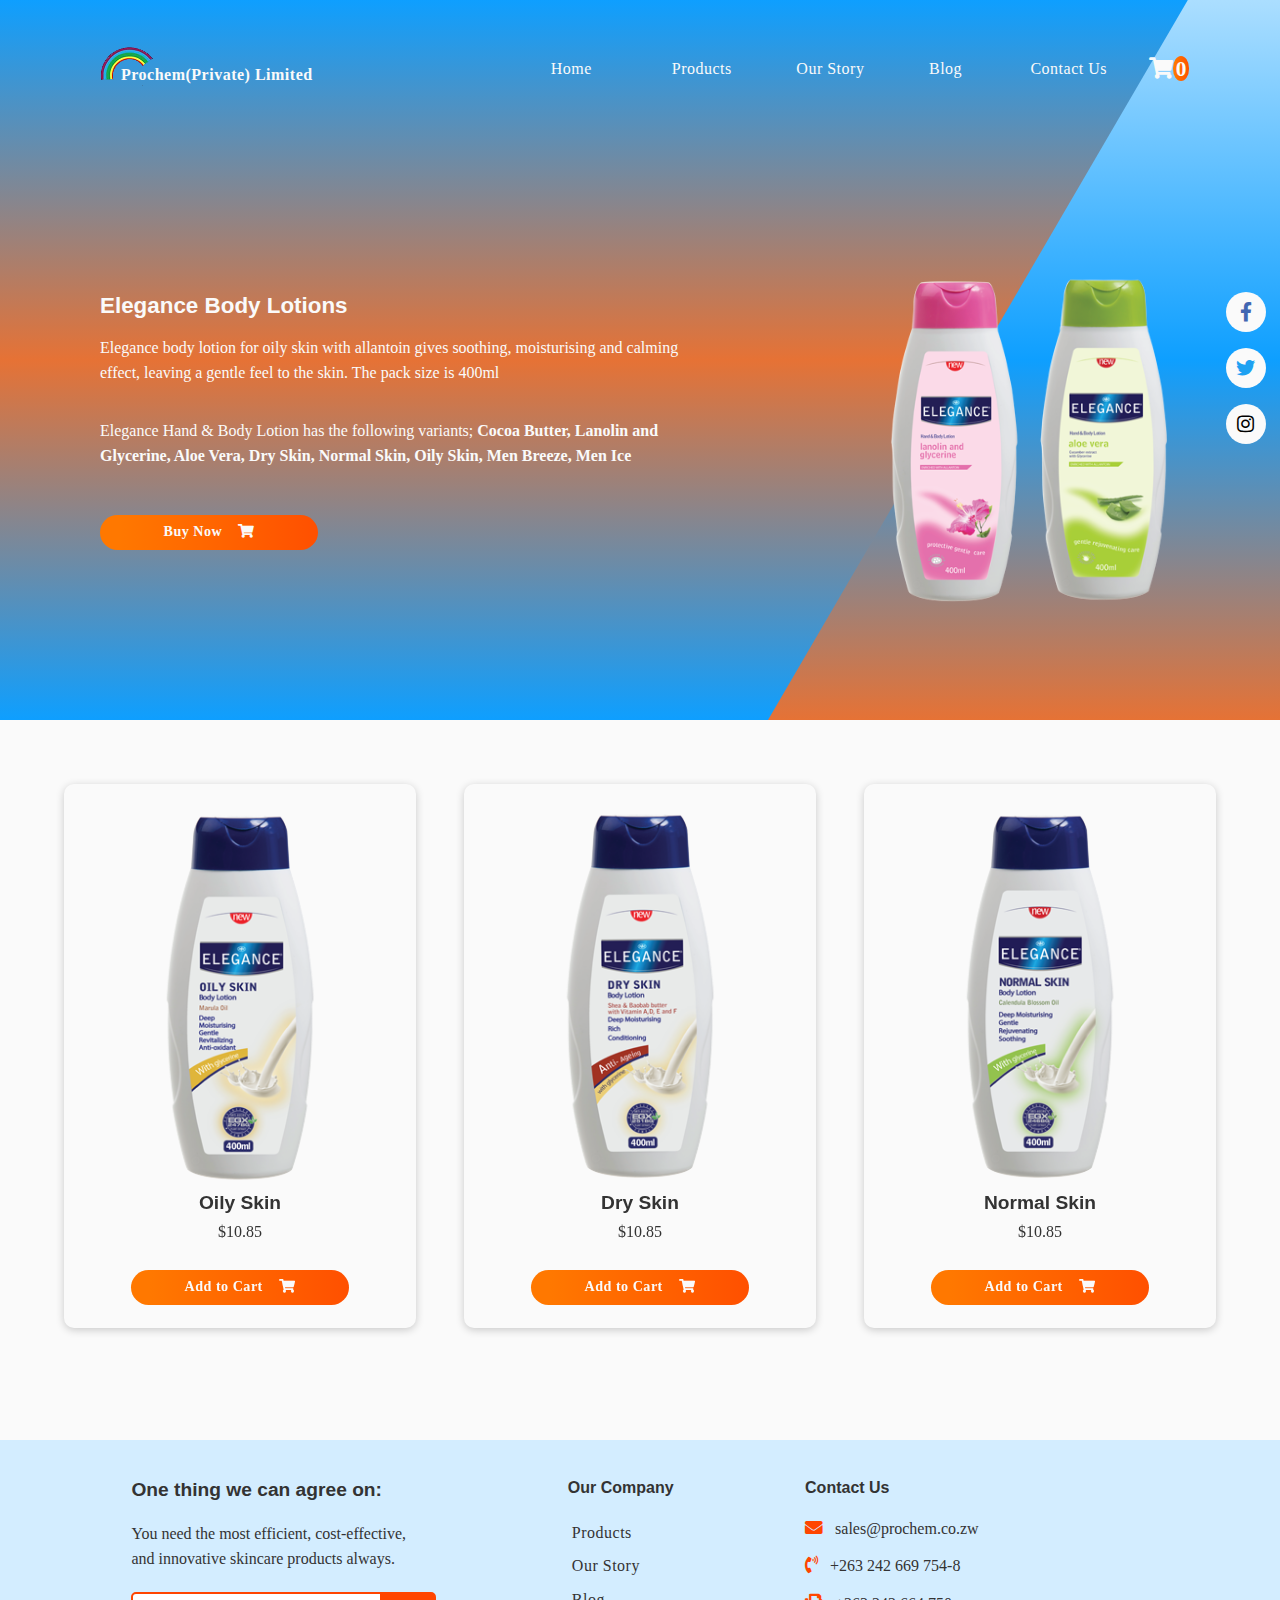
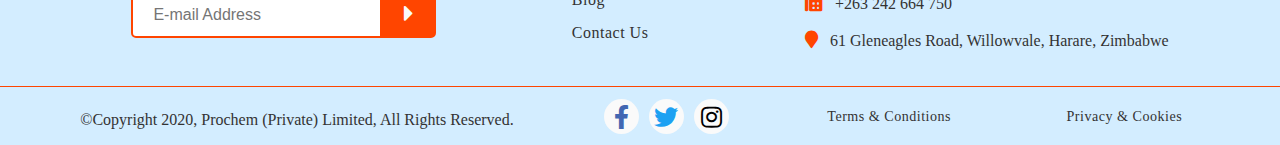
<file: bodylotion.html>
<!DOCTYPE html>
<html lang="en">
   <head>
        <meta charset="utf-8">
        <meta name="viewport" content="width=device-width, initial-scale=1.0, shrink-to-fit=no">
        <meta http-equiv="X-UA-Compatible" content="IE=edge">
        <meta name="description" content="Prochem is the proud manufacturer and distributor of consumer and personal care products.">
        <meta name="keywords" content="Prochem, Prochem Zimbabwe, Elegance, Maxi Smooth, Seduce, Promise, Body Cream, Hand and Body Lotion">
        <meta name="author" content="Prochem (Private) Limited">
        <title>Elegance Body Creams | Manufacturer and Distributor of Personal Care Products.</title>

        <link rel="stylesheet" href="assets/css/css/all.css">
        <link rel="stylesheet" href="assets/css/custom.css">
    </head> 
    <body>
        <section class="bc__product">
            <div class="about"></div>
            <nav class="navbar">
                <a href="index.html" class="company-brand"><img src="assets/images/prochemlogo.png" alt="Prochem (Private) Limited logo" class="logo"><span>Prochem(Private) Limited</span></a>
                <ul class="nav__list">
                    <li class="nav__list-item"><a href="index.html" class="nav__link">Home</a></li>
                    <li class="nav__list-item dropdown"><a href="#" class="nav__link dropdown__link">Products</a>
                        <ul class="dropdown__menu">
                            <li class="dropdown__item"><a href="bodycream.html" class="nav__link">Elegance Body Creams</a></li>
                            <li class="dropdown__item"><a href="bodylotion.html" class="nav__link">Elegance Body Lotions</a></li>
                            <li class="dropdown__item"><a href="petroleumjellys.html" class="nav__link">Elegance Petroleum Jellys</a></li>
                            <li class="dropdown__item"><a href="maxismooth.html" class="nav__link">Maxi Smooth</a></li>
                            <li class="dropdown__item"><a href="promise.html" class="nav__link">Promise</a></li>
                            <li class="dropdown__item"><a href="seduce.html" class="nav__link">Seduce</a></li>
                        </ul>
                    </li>
                    <li class="nav__list-item"><a href="about.html" class="nav__link">Our Story</a></li>
                    <li class="nav__list-item"><a href="" class="nav__link">Blog</a></li>
                    <li class="nav__list-item"><a href="contact.html" class="nav__link">Contact Us</a></li>
                    <div class="social__media">
                        <a href="https://www.facebook.com/prochemzim" class="sm__link"><i class="fab fa-facebook-f sm__facebook"></i></a>
                        <a href="#" class="sm__link"><i class="fab fa-twitter sm__twitter"></i></a>
                        <a href="https://www.instagram.com/prochemzimbabwe/" class="sm__link"><i class="fab fa-instagram sm__instagram"></i></a>
                    </div>
                </ul>
                <div>
                    <i class="fas fa-shopping-cart fa-lg shopping-cart"><!--&nbsp;--><span class="cart__item">0</span></i>
                </div>
                <div class="hamburger">
                    <div class="hamburger-btn"></div>
                </div>
            </nav>
            <div class="bc__content">
                <div class="hero__box">
                    <h1 class="bc__tittle">Elegance Body Lotions</h1>
                    <p class="hero__parra">Elegance body lotion for oily skin with allantoin gives soothing, moisturising and calming effect, leaving a gentle feel to the skin. The pack size is 400ml</p>
                    <p class="hero__parra">Elegance Hand & Body Lotion has the following variants; <strong>Cocoa Butter, Lanolin and Glycerine, Aloe Vera, Dry Skin, Normal Skin, Oily Skin, Men Breeze, Men Ice</strong></p>
                    <a class="btn-cart" href="#">Buy Now &nbsp;&nbsp;&nbsp;<i class="fas fa-shopping-cart product__cart"></i></a>
                </div>
                <div class="hero__about-img">
                    <img src="assets/images/elegance-lotion-lanolin-&-glycerine-400ml.png" alt="Elegance Lotion Lanolin & Glycerine 400ml" class="bc__img">
                    <img src="assets/images/elegance-lotion-aloa-vera-400ml.png" alt="Elegance Lotion Aloa Vera 400ml" class="bc__img">
                </div>
            </div>
            <ul class="social__contact">
                <li><a href="https://www.facebook.com/prochemzim" class="social__link"><i class="fab fa-facebook-f social__facebook"></i></a></li>
                <li><a href="#" class="social__link"><i class="fab fa-twitter social__twitter"></i></a></li>
                <li><a href="https://www.instagram.com/prochemzimbabwe/" class="social__link"><i class="fab fa-instagram social__instagram"></i></a></li>
            </ul>
        </section>         

        <!---- Product Variants ---->
        <section class="product__variant">
            <div class="single__card-container">
                <div class="single__card">
                    <div class="single__card-front">
                            <img id="long__img" src="assets/images/elegance-lotion-oily-skin-400ml.png" alt="Elegance Body Lotion Oily Skin"> 
                        <h2>Oily Skin</h2>
                        <p>$10.85</p>
                        <a class="btn-cart" href="#">Add to Cart &nbsp;&nbsp;&nbsp;<i class="fas fa-shopping-cart product__cart"></i></a>
                    </div>
                    <div class="single__card-back">
                        <div class="product__details">
                            <p>Elegance body lotion for oily skin with allantoin gives soothing, moisturising and calming effect leaving a gentle feel to the skin.</p>
                            <p>It is specially developed with marulla oil that is rich in anti-oxidants that helps hydrate and revitalise the skin whilst providing a shield against UV damage.</p>
                            <p>Elegance oily skin lotion is specially formulated with a vital plant extract EGX247 which comprises some selected plant extracts that works synergistically to deal with oily skin problems by:</p>
                               <ul class="list" style="list-style: circle!important;">
                                  <li style="list-style: circle!important;">Preventing bacterial accumulation.</li>
                                  <li style="list-style: circle!important;">Cleansing of the skin.</li>
                                  <li style="list-style: circle!important;">Stimulating skin microcirculation.</li>
                               </ul>
                            <a class="btn-cart" href="#">Buy Now &nbsp;&nbsp;&nbsp;<i class="fas fa-shopping-cart product__cart"></i></a>
                        </div>
                    </div>
                </div>
            </div>
            <div class="single__card-container">
                <div class="single__card">
                    <div class="single__card-front">
                        <img id="long__img" src="assets/images/elegance-lotion-dry-skin-400ml.png" alt="Elegance Body Lotion Dry Skin"> 
                        <h2>Dry Skin</h2>
                        <p>$10.85</p>
                        <a class="btn-cart" href="#">Add to Cart &nbsp;&nbsp;&nbsp;<i class="fas fa-shopping-cart product__cart"></i></a>
                    </div>
                    <div class="single__card-back">
                        <div class="product__details">
                            <p>Ideal for severely dry skin, this formula has been proven to repair and renew extra dry skin. It contains extra-strength, naturally hydrating agents to help even the driest skin feel immediately soft, supple, and restored.</p>
                            <p>Specially formulated with Shea and baobab butter and Vitamins A, D, E F for deep moisturising and rich conditioning.Elegance dry skin lotion has an added EGX251 plant extract complex which is a powerful moisturizer as it stimulates microcirculation while tightening the tiny vessels and increasing moisture supply to the epidermis.</p>
                            <p>Elegance dry skin Lotion protects the skin against ageing guaranteeing a young looking skin.</p>
                            <a class="btn-cart" href="#">Buy Now &nbsp;&nbsp;&nbsp;<i class="fas fa-shopping-cart product__cart"></i></a>
                        </div>
                    </div>
                </div>
            </div>
            <div class="single__card-container">
                <div class="single__card">
                    <div class="single__card-front">
                        <img id="long__img" src="assets/images/elegance-lotion-normal-skin-400ml.png" alt="Elegance Body Lotion Normal Skin"> 
                        <h2>Normal Skin</h2>
                        <p>$10.85</p>
                        <a class="btn-cart" href="#">Add to Cart &nbsp;&nbsp;&nbsp;<i class="fas fa-shopping-cart product__cart"></i></a>
                    </div>
                    <div class="single__card-back">
                        <div class="product__details">
                            <p>Elegance body lotion for normal skin with allantoin gives soothing, moisturising and calming effect leaving a refreshing feel to the skin.</p>
               <p>It is enriched with calendula oil and EGX246 plant extract for skin normalisation by stimulating the formation of glycol proteins that are essential for normal skin conditioning and rejuvenation.</p>
               <p>Elegance body lotion for normal skin helps balancing skin hydration and hence keeps skin moisturized.</p>
                            <a class="btn-cart" href="#">Buy Now &nbsp;&nbsp;&nbsp;<i class="fas fa-shopping-cart product__cart"></i></a>
                        </div>
                    </div>
                </div>
            </div>
            <!-- <div class="single__card-container">
                <div class="single__card">
                    <div class="single__card-front">
                        <img src="assets/images/elegance-aqueous-500ml.png" alt="Elegance Body Cream Aqueous 500ml"> 
                        <h2>Aqueous Cream</h2>
                        <p>$10.85</p>
                        <a class="btn-cart" href="#">Add to Cart &nbsp;&nbsp;&nbsp;<i class="fas fa-shopping-cart product__cart"></i></a>
                    </div>
                    <div class="single__card-back">
                        <div class="product__details">
                            <p>Elegance Special Care Aqueous cream BP is a light moisturizer that is made up of an emulsifying ointment mixture containing paraffin oils and water, with Chlorocresol as an antimicrobial preservative. This is mostly used as a substitute of soap.</p>
                            <p>Aqueous Cream provides a layer of oil on the surface of the skin preventing moisture evaporating from the skin surface.</p>
                            <p>The intense moisturizing effect of Elegance Aqueous cream BP greatly helps in the treatment of skin ailments like eczema and dermatitis. Health experts recommend the application of an aqueous cream directly after a shower or bath. This action helps to seal the moisture in the skin.</p>
                            <a class="btn-cart" href="#">Buy Now &nbsp;&nbsp;&nbsp;<i class="fas fa-shopping-cart product__cart"></i></a>
                        </div>
                    </div>
                </div>
            </div> -->
            <!-- <div class="single__card-container">
                <div class="single__card">
                    <div class="single__card-front">
                        <img src="assets/images/elegance-men's-breeze-500ml.png" alt="Elegance Men's Breeze 500ml"> 
                        <h2>Men Body Cream Breeze</h2>
                        <p>$10.85</p>
                        <a class="btn-cart" href="#">Add to Cart &nbsp;&nbsp;&nbsp;<i class="fas fa-shopping-cart product__cart"></i></a>
                    </div>
                    <div class="single__card-back">
                        <div class="product__details">
                        
                            <a class="btn-cart" href="#">Buy Now &nbsp;&nbsp;&nbsp;<i class="fas fa-shopping-cart product__cart"></i></a>
                        </div>
                    </div>
                </div>
            </div> -->
            <!-- <div class="single__card-container">
                <div class="single__card">
                    <div class="single__card-front">
                        <img src="assets/images/elegance-rehydration-care-300ml.png" alt="Elegance Rehydration Care 300ml">
                        <h2>Rehydration Care</h2>
                        <p>$10.85</p>
                        <a class="btn-cart" href="#">Add to Cart &nbsp;&nbsp;&nbsp;<i class="fas fa-shopping-cart product__cart"></i></a>
                    </div>
                    <div class="single__card-back">
                        <div class="product__details">
                            <p>Elegance rehydration Care Body cream is specially formulated to address counter the effects of acute skin dryness.</p>
                            <p>It contains natural lipids that are excellent for softening, moisturising and skin conditioning. Elegance rehydration care body cream offers an excellent moisture retention capacity for your skin.</p>
                            <a class="btn-cart" href="#">Buy Now &nbsp;&nbsp;&nbsp;<i class="fas fa-shopping-cart product__cart"></i></a>
                        </div>
                    </div>
                </div>
            </div> -->
            <!-- <div class="single__card-container">
                <div class="single__card">
                    <div class="single__card-front">
                        <img src="assets/images/elegance-men's-ice-300ml.png" alt="Elegance Men's Breeze 500ml">
                        <h2>Men Body Cream Ice</h2>
                        <p>$10.85</p>
                        <a class="btn-cart" href="#">Add to Cart &nbsp;&nbsp;&nbsp;<i class="fas fa-shopping-cart product__cart"></i></a>
                    </div>
                    <div class="single__card-back">
                        <div class="product__details">
                            
                            <a class="btn-cart" href="#">Buy Now &nbsp;&nbsp;&nbsp;<i class="fas fa-shopping-cart product__cart"></i></a>
                        </div>
                    </div>
                </div>
            </div> -->
           
        </section>
        <!--Footer--> 
        <footer>
            <section>
                <h2>One thing we can agree on:</h2>
                <p>You need the most efficient, cost-effective, <br>and innovative skincare products always.</p>
                <div class="email-btn">
                    <input type="email" placeholder="E-mail Address">
                    <button><i class="fas fa-caret-right fa-lg"></i></button>
                </div>
            </section>
            <section>
                <h3>Our Company</h3>
                <ul class="footer__list">
                    <li class="footer__item"><a href="bodycream.html" class="footer__link">Products</a></li>
                    <li class="footer__item"><a href="about.html" class="footer__link">Our Story</a></li>
                    <li class="footer__item"><a href="" class="footer__link">Blog</a></li>
                    <li class="footer__item"><a href="contact.html" class="footer__link">Contact Us</a></li>
                </ul>
            </section>
            <section>
                <h3>Contact Us</h3>
                <ul class="footer__list">              
                    <li class="footer__item"><p class="footer__para"><span class="fas fa-envelope"></span> &nbsp;&nbsp;sales@prochem.co.zw</p></li>
                    <li class="footer__item"><p class="footer__para"><span class="fas fa-phone-volume"></span> &nbsp;&nbsp;+263 242 669 754-8</p></li>
                    <li class="footer__item"><p class="footer__para"><span class="fas fa-fax"></span> &nbsp;&nbsp;+263 242 664 750</p></li>
                    <li class="footer__item"><p class="footer__para"><span class="fas fa-map-marker"></span> &nbsp;&nbsp;61 Gleneagles Road, Willowvale, Harare, Zimbabwe</p></li>
                </ul>
            </section>
        </footer>
        <div class="copyright__section">
            <section>
                <p>&copy;Copyright 2020, Prochem (Private) Limited, All Rights Reserved.</p>
            </section>
            <section>
            <div class="social__btn">
                <a href="https://www.facebook.com/prochemzim" class="sf__link"><i class="fab fa-facebook-f sf__facebook"></i></a>
                <a href="#" class="sf__link"><i class="fab fa-twitter sf__twitter"></i></a>
                <a href="https://www.instagram.com/prochemzimbabwe/" class="sf__link"><i class="fab fa-instagram sf__instagram"></i></a>
            </div>
            </section>
            <section>
                <a href="">Terms & Conditions</a>
            </section>
            <section>
                <a href="">Privacy & Cookies</a>
            </section>
        </div>
        <script src="assets/js/custom.js"></script>
     
   </body>
</html>
</file>
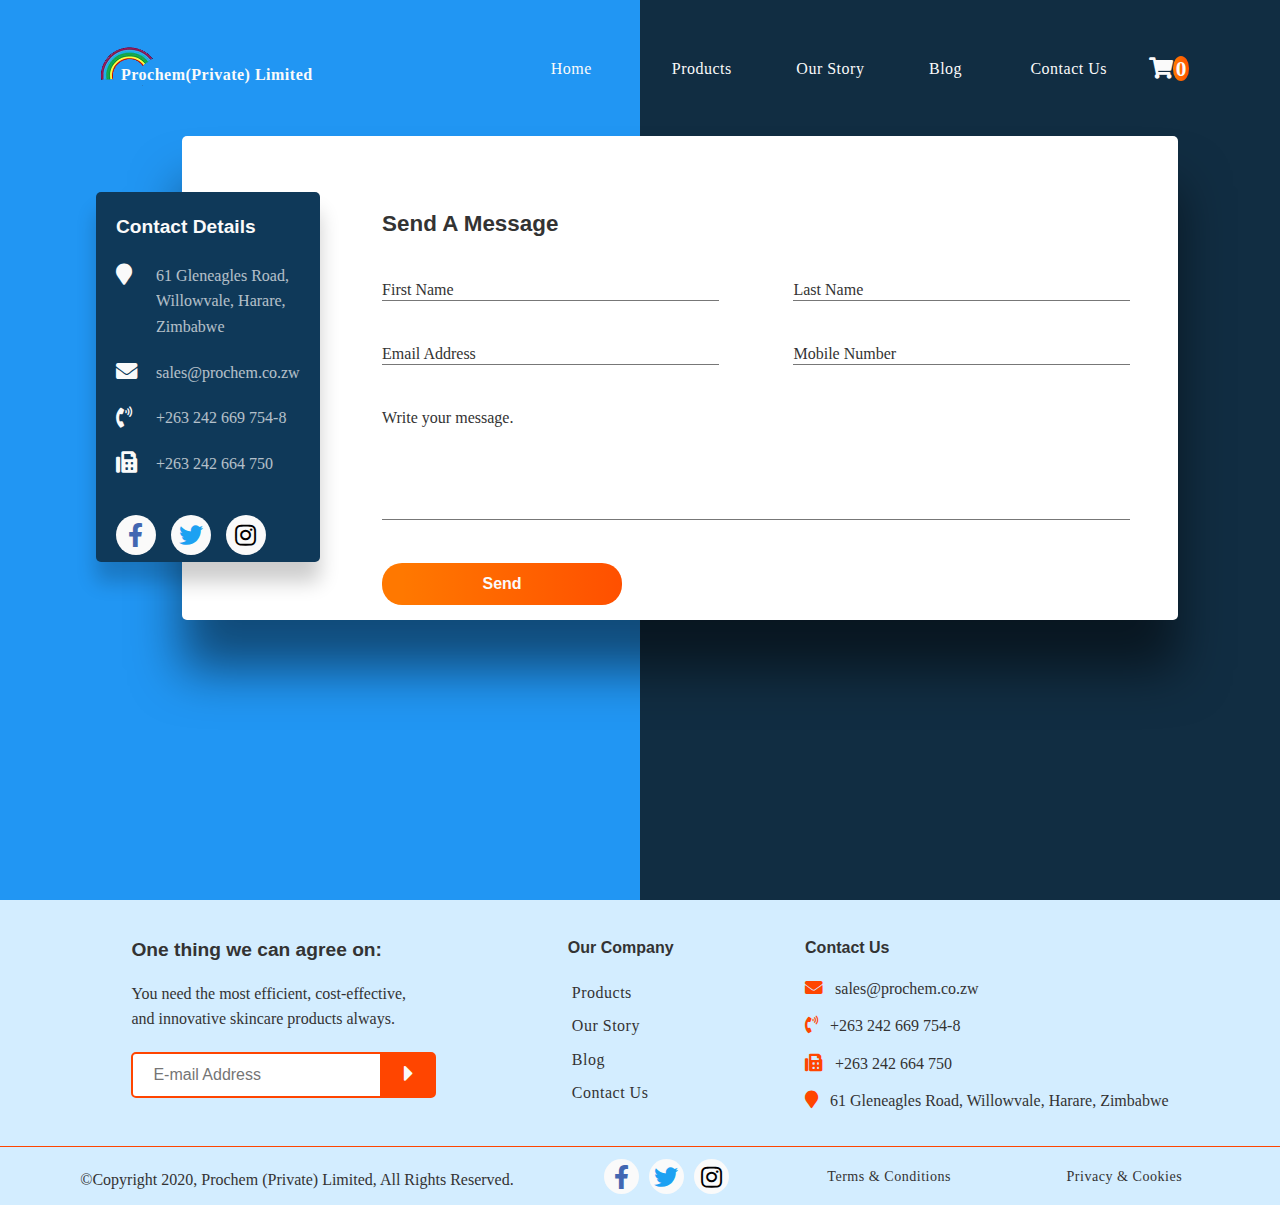
<file: contact.html>
<!DOCTYPE html>
<html lang="en">
    <head>
        <meta charset="utf-8">
        <meta name="viewport" content="width=device-width, initial-scale=1.0, shrink-to-fit=no">
        <meta http-equiv="X-UA-Compatible" content="IE=edge">
        <meta name="description" content="Prochem is the proud manufacturer and distributor of consumer and personal care products.">
        <meta name="keywords" content="Prochem, Prochem Zimbabwe, Elegance, Maxi Smooth, Seduce, Promise, Body Cream, Hand and Body Lotion">
        <meta name="author" content="Prochem (Private) Limited">
        <title>Contact Us | Manufacturer and Distributor of Personal Care Products.</title>

        <link rel="stylesheet" href="assets/css/css/all.css">
        <link rel="stylesheet" href="assets/css/custom.css">
    </head> 
    <body>
        <section class="contact__page">
            <div class="contactt"></div>
            <nav class="navbar">
                <a href="index.html" class="company-brand"><img src="assets/images/prochemlogo.png" alt="Prochem (Private) Limited logo" class="logo"><span>Prochem(Private) Limited</span></a>
                <ul class="nav__list">
                    <li class="nav__list-item"><a href="index.html" class="nav__link">Home</a></li>
                    <li class="nav__list-item dropdown"><a href="#" class="nav__link dropdown__link">Products</a>
                        <ul class="dropdown__menu">
                            <li class="dropdown__item"><a href="bodycream.html" class="nav__link">Elegance Body Creams</a></li>
                            <li class="dropdown__item"><a href="bodylotion.html" class="nav__link">Elegance Body Lotions</a></li>
                            <li class="dropdown__item"><a href="petroleumjellys.html" class="nav__link">Elegance Petroleum Jellys</a></li>
                            <li class="dropdown__item"><a href="maxismooth.html" class="nav__link">Maxi Smooth</a></li>
                            <li class="dropdown__item"><a href="promise.html" class="nav__link">Promise</a></li>
                            <li class="dropdown__item"><a href="seduce.html" class="nav__link">Seduce</a></li>
                        </ul>
                    </li>
                    <li class="nav__list-item"><a href="about.html" class="nav__link">Our Story</a></li>
                    <li class="nav__list-item"><a href="" class="nav__link">Blog</a></li>
                    <li class="nav__list-item"><a href="contact.html" class="nav__link">Contact Us</a></li>
                    <div class="social__media">
                        <a href="https://www.facebook.com/prochemzim" class="sm__link"><i class="fab fa-facebook-f sm__facebook"></i></a>
                        <a href="#" class="sm__link"><i class="fab fa-twitter sm__twitter"></i></a>
                        <a href="https://www.instagram.com/prochemzimbabwe/" class="sm__link"><i class="fab fa-instagram sm__instagram"></i></a>
                    </div>
                </ul>
                <div>
                    <i class="fas fa-shopping-cart fa-lg shopping-cart"><!--&nbsp;--><span class="cart__item">0</span></i>
                </div>
                <div class="hamburger">
                    <div class="hamburger-btn"></div>
                </div>
            </nav>
            <div class="contact__container">
                <div class="contact__info">
                    <div>
                        <h2>Contact Details</h2>
                        <ul class="contact__details">
                            <li>
                                <span><i class="fas fa-map-marker fa-lg"></i></span>
                                <span>61 Gleneagles Road,<br> Willowvale, Harare,<br> Zimbabwe</span>
                            </li>
                            <li> 
                                <span><i class="fas fa-envelope fa-lg"></i></span>
                                <span>sales@prochem.co.zw</span>
                            </li>
                            <li> 
                                <span><i class="fas fa-phone-volume fa-lg"></i></span>
                                <span>+263 242 669 754-8</span>
                            </li>
                            <li> 
                                <span><i class="fas fa-fax fa-lg"></i></span>
                                <span>+263 242 664 750</span>
                            </li>
                        </ul>
                    </div>
                    <ul class="contact__sociaal">
                        <li><a href="https://www.facebook.com/prochemzim" class="cp__link"><i class="fab fa-facebook-f cp__facebook"></i></a></li>
                        <li><a href="#" class="cp__link"><i class="fab fa-twitter cp__twitter"></i></a></li>
                        <li><a href="https://www.instagram.com/prochemzimbabwe/" class="cp__link"><i class="fab fa-instagram cp__instagram"></i></a></li>
                    </ul>
                </div>
    
                <div class="contact__form">
                    <h2>Send A Message</h2>
                    <div class="form__box">
                        <div class="inputBox w50">
                            <input type="text" name="" required>
                            <span>First Name</span>
                        </div>
                        <div class="inputBox w50">
                            <input type="text" name="" required>
                            <span>Last Name</span>
                        </div>
                        <div class="inputBox w50">
                            <input type="text" name="" required>
                            <span>Email Address</span>
                        </div>
                        <div class="inputBox w50">
                            <input type="text" name="" required>
                            <span>Mobile Number</span>
                        </div>
                        <div class="inputBox w100">
                            <textarea name="" required></textarea>
                            <span>Write your message.</span>
                        </div>
                        <div class="inputBox w100">
                            <input type="submit" value="Send">
                        </div>
                    </div>
                </div>
            </div>
        </section>
        
     <!--Footer--> 
     <footer>
        <section>
           <h2>One thing we can agree on:</h2>
           <p>You need the most efficient, cost-effective, <br>and innovative skincare products always.</p>
           <div class="email-btn">
              <input type="email" placeholder="E-mail Address">
              <button><i class="fas fa-caret-right fa-lg"></i></button>
           </div>
        </section>
        <section>
           <h3>Our Company</h3>
           <ul class="footer__list">
              <li class="footer__item"><a href="" class="footer__link">Products</a></li>
              <li class="footer__item"><a href="about.html" class="footer__link">Our Story</a></li>
              <li class="footer__item"><a href="" class="footer__link">Blog</a></li>
              <li class="footer__item"><a href="contact.html" class="footer__link">Contact Us</a></li>
           </ul>
        </section>
        <section>
           <h3>Contact Us</h3>
           <ul class="footer__list">              
              <li class="footer__item"><p class="footer__para"><span class="fas fa-envelope"></span> &nbsp;&nbsp;sales@prochem.co.zw</p></li>
              <li class="footer__item"><p class="footer__para"><span class="fas fa-phone-volume"></span> &nbsp;&nbsp;+263 242 669 754-8</p></li>
              <li class="footer__item"><p class="footer__para"><span class="fas fa-fax"></span> &nbsp;&nbsp;+263 242 664 750</p></li>
              <li class="footer__item"><p class="footer__para"><span class="fas fa-map-marker"></span> &nbsp;&nbsp;61 Gleneagles Road, Willowvale, Harare, Zimbabwe</p></li>
           </ul>
        </section>
     </footer>
     <div class="copyright__section">
            <section>
                <p>&copy;Copyright 2020, Prochem (Private) Limited, All Rights Reserved.</p>
            </section>
            <section>
                <div class="social__btn">
                    <a href="https://www.facebook.com/prochemzim" class="sf__link"><i class="fab fa-facebook-f sf__facebook"></i></a>
                    <a href="#" class="sf__link"><i class="fab fa-twitter sf__twitter"></i></a>
                    <a href="https://www.instagram.com/prochemzimbabwe/" class="sf__link"><i class="fab fa-instagram sf__instagram"></i></a>
                </div>
            </section>
            <section>
                <a href="">Terms & Conditions</a>
            </section>
            <section>
                <a href="">Privacy & Cookies</a>
            </section>
        </div>
        <script src="assets/js/custom.js"></script>
    </body>
</html>
</file>
<file: assets/css/custom.css>
/* Table of Contents

1. Variables
2. Global Styles
3. Typography
	3.1 Layout
	3.2 Navigation Bar & Hero Section
	3.3 Feature
	3.4 Products for sale
	3.5 Ticker
	3.6 Online Shop
	3.7 Footer
	3.8 Pages
		1. About Us
		2. Products
4. Components
   4.1 Buttons
   4.2 Hamburger
5. Media Queries */





/************************************************** 
1. #Variables 
**************************************************/

:root {
	--fw-normal: 400;
	--fw-dark: 600;
	--fw-bold: 700;

	/***Colors***/
	--clr-primary: #333;
	--clr-text: #fafafa;
	--clr-white: #fff;
	--clr-blue: #70c6ff;
	--clr-light-blue: #e6f5ff;
	--clr-medium-blue: #d3edff;
	--clr-dark-blue: #22a7ff;
	--clr-darker-blue: #0e9fff;
	--clr-darkest-blue:#041e42;
	--clr-sm-blue: #bfe5ff;
    --clr-purple: #871e5f;
    --clr-green: #19a356;
	--clr-yellow: #ffff2e;
	--clr-red: #cd1a21;	
	--clr-light-orange: #ff4500;
	--clr-orange: #ff4500;
	--clr-dark-black: #444;
	--clr-light-grey: #606060;
	--clr-dark-grey: #202020;

	/*** Font and Typography ***/
	--ff-body: Georgia, "Times New Roman", Times, serif;
	--ff-header: Verdana, Arial, Helvetica, sans-serif;
	--fs-header: 4.5rem;
	--fs-header1: 2.5rem;
	--fs-header2: 1.6rem;
	--fs-header3: 1.4rem;
	--fs-header4: 1.2rem;
	--fs-lg-para: 1.1rem;
	--fs-md-para: 1rem;
	--fs-sm-para: .938rem;
	--fs-xs-para: .88rem;
	--fs-xxs-para: .75rem;

	/*** z index ***/
	--z-index: 50;
	--xl-index: 99;
}





/***************************************************
2. #Global Styles
***************************************************/

*, ::before, ::after {
    box-sizing: border-box;
}

html {
	scroll-behavior: smooth;
}

body {
	margin: 0;
  	padding: 0;
	font-family: var(--ff-body);
	background: var(--clr-text);
	color: var(--clr-primary);
	font-size: var(--fs-para);
	line-height: 1.6;
}

a {
	text-decoration: none;
	cursor: pointer;
	letter-spacing: .5px;
	padding:  1.25em;
	display: inline-block;
	width: 100%;
	text-align: center;
	transition:all .5s;
}

h1, h2, h3, h4, h5, h6 {
	font-family: var(--ff-header);
	margin: 0;
}

p {
	margin: 0;
}

ul {
	margin: 0;
	padding: 0;
	list-style: none;
}

img{
	max-width: 100%;
	height: auto;
	display: block;
  }





/************************************************
3. #Typography
************************************************/

	/* 3.1 Layout */

.bg__container {
	width: 100%;
	display: flex;
	margin-top: 3em;
	padding: 0 1.2em;
  	align-items: center;
  	justify-content: space-between;
}

.topbar__container {
	position: relative;
	width: 100%;
	/* min-height: 2vh; */
	display: flex;
	justify-content: space-between;
	align-items: center;
	background: rgba(0, 0, 0, .3);
	transition: .5s;
	padding-bottom: 6em;
}

	/* 3.2 Navigation Bar & Hero Section*/

.bg__hero {
	position: relative;
	width: 100%;
	min-height: 100vh;
	display: flex;
	justify-content: space-between;
	align-items: center;
	background: var(--clr-dark-blue);
	transition: .5s;
	padding-bottom: 8.75em;
}

.navbar {
	position: absolute;
	top: 0;
	left: 0;
	width: 100%;
	padding-right: 2.5em;
	display: flex;
	justify-content: space-between;
	align-items: center;
}

.logo {
	position: relative;
	max-width: 3.75em;
	margin-top: -10px;
	margin-right: -32px;
}

.company-brand {
	display: flex;
}

.company-brand span {
	margin-top: 2.3em;
	color: var(--clr-text);
	font-size: var(--fs-sm-para);
	font-weight: var(--fw-dark);
}

@media screen and (max-width: 48em) {
	.nav__list {
		position: fixed;
		top: 0;
		right: -100%;
		width: 80%;
		height: 100%;
		background: rgba(255,255,255, 0.5);
		backdrop-filter: blur(10px);
		z-index: var(--xl-index);
		flex-direction: column;
		align-items: center;
		justify-content: center;
		transition: .2s;
		opacity: 0;
		padding-top: 1em;
	}

	.hero {
		position: relative;
		width: 100%;
		display: flex;
		justify-content: space-between;
		align-items: center;
		flex-direction: column;
		margin-top: 10em;
		margin-left: 1.25em;
	}
}

.open {
	right: 0;
	opacity:1;
}

html .open {
    right: 0;
  	opacity:1;
}

.nav__link {
	color: var(--clr-purple);
	font-weight: var(--fw-normal);
	font-size: var(--fs-lg-para);
}

.nav__link:hover {
	color: var(--clr-orange);
}

.shopping-cart {
	margin-right: 2em;
	color: var(--clr-text);
}

/* Dropdown */
.dropdown__link {
	display: flex;
	align-items: center;
	justify-content: center;
}
   
  .dropdown__menu {
	margin: .5em 0 0 .5em;
	display: none;
  }
  
  .dropdown__item {
	margin: .2em 0;
  }
  
  .dropdown:hover > .dropdown__menu {
	display: block;
  }

.social__media {
	display: flex;
	justify-content: center;
	align-items: center;
	padding-left: 3em;
	margin-top: 3em;
}

.sm__link {
	background: var(--clr-text);
	width: 2.7em;
	height: 2.7em;
	margin: 1em .625em;
	border-radius: 50%;
	display: flex;
	justify-content: center;
	align-items: center;
}

.sm__link i {
	transition: .1s linear;
}

.sm__link:hover i {
	transform: scale(1.5);
}

.sm__facebook {
	font-size: 1.5rem;
	color: #4267b2;
}

.sm__twitter {
	font-size: 1.5rem;
	color: #1da1f2;
}

.sm__instagram {
	font-size: 1.5rem;
	color: #000;
}

.social__contact {
	display: none;
}

.contentBox {
	position: relative;
	width: 100%;
	padding-right: 1.75em;
}

.hero__title {
	color: var(--clr-text);
	font-size: var(--fs-header2);
	line-height: 1.5;
	font-weight: var(--fw-bold);
}

.hero__title span {
	font-size: var(--fs-header1);
}

.hero__para {
	color: var(--clr-text);
	font-size: var(--fs-sm-para);
}

.hero__img {
	width: 100%;
	display: flex;
	margin-top: 3.125em;
	justify-content: center;
}

.hero-img img {
	max-width: 9.375em;
}

.imgBx {
	position: absolute;
	left: 50%;
	bottom: 1.25em;
	transform: translateX(-50%);
	display: flex;
}

.imgBx li {
	display: inline-block;
	margin: 0 1.25em;
	cursor: pointer;
	transition: .5s;
}

.imgBx li:hover {
	transform: translateY(-20px);
}

.imgBx li img {
	max-width: 1.875em;
}

	/* 3.3 Feature */

@media screen and (max-width: 48em) {
	.feature__container {
		flex-direction: column;
	}
}

.feature__box {
	display: flex;
	width: 28em;
	justify-content: space-around;
	align-items: center;
	padding: 1em;
	flex: 0 0 48%;
	height: 12em;
	background-color: var(--clr-light-blue);
	border-radius: .5em;
}

.feature__box:not(:last-child) {
    margin: 0 0 1.6em;
}

.img__box {
	width: 10em;
	text-align: center;
}

.img__box img {
	width: 90%;
}

.img__box .seduce {
	width: 70%;
}

.feature__content span {
	font-size: var(--fs-sm-para);
	color: var(--clr-grey);
}

.feature__content h2 {
	font-size: var(--fs-header3);
	color: var(--clr-grey);
}

	/* 3.4 Products for Sale */

#wrapper {
	position: relative;
	width: 100%;
	min-height: 45vw;
	overflow: hidden;
	margin-top: 2em;
}
	
.layer {
	position: absolute;
	width: 100%;
	min-height: 45vw;
	overflow: hidden;
}
	
.layer .content__wrap {
	position: absolute;
	width: 100vw;
	min-height: 45vw;
}
	
.layer .content__body {
	position: absolute;
	width: 25%;
	top: 50%;
	text-align: center;
	transform: translateY(-50%);
	color: var(--clr-white);
}
	
.layer img {
	position: absolute;
	width: 38%;
	height: 85%;
	top: 50%;
	left: 50%;
	transform: translate(-50%, -50%);
}
	
.layer h2 {
	font-size: var(--fs-sm-para);
	font-weight: var(--fw-dark);
}

@media screen and (max-width: 48em){
	.layer p {
		display: none;
	}
	
	.product__cart {
		display: none;
	}
}
	
.bottom {
	background: linear-gradient(#21b3e1, #fafafa);
	z-index: 1;
}
	
.bottom .content__body {
	right: 5%;
	color: var(--clr-primary);
	margin-bottom: 2.5em;
}

.bottom .content__body h2 {
	color: var(--clr-white);
}
	
.top {
	background: linear-gradient(#fafafa, #eeeeee, #fafafa);
	width: 50vw;
	z-index: 2;
}
	
.top .content__body {
	left: 5%;
	color: var(--clr-primary);
	margin-bottom: 2.5em;
}
	
.handle {
	position: absolute;
	height: 100%;
	display: block;
	background-color: #edf5f6;
	width:5px;
	top:0;
	left: 51.20%;
	z-index: 3;
}
	
.skewed .handle {
	top: 50%;
	transform:rotate(30deg) translateY(-50%);
	height: 150%;
	transform-origin: top; 
}
	
.skewed .top {
	transform: skew(-30deg);
	margin-left: -1000px;
	width: calc(50vw + 1000px);  
}
	
.skewed .top .content__wrap{
	transform: skew(30deg);
	margin-left: 1000px;  
}

	/* 3.5 Ticker */

.ticker__wrap .ticker {
	height: 2em;
	line-height: 2rem;
	display: inline-block;
	white-space: nowrap;
	padding-right: 100%;
	box-sizing: content-box;
	animation-iteration-count: infinite;
	animation-timing-function: linear;
	animation-name: ticker;
	animation-duration: 30s;
}

.ticker__wrap .ticker__item {
	display: inline-block;
	padding: 0 2em;
	font-size: var(--fs-sm-para);
	font-weight: var(--fw-bold);
	color: var(--clr-text);
	font-family: var(--ff-header);
}

.ticker__wrap {
	position: fixed;
	top: 0;
	width: 100%;
	overflow: hidden;
	height: 2em;
	background: var(--clr-darker-blue);
	padding-left: 100%;
	box-sizing: content-box;
	word-spacing: 2px;
	letter-spacing: 2px;
	z-index: 90;

}

@keyframes ticker {
	0% {
			transform: translate3d(0,0,0);
			visibility: visible;
	}
	100% {
			transform: translate3d(-100%,0,0);
	}
}
	
	/* 3.6 Online Shop */

.online__shop {
	background: var(--clr-text);
	margin: 2.5em 0;
}
	
.section__title {
	position: relative;
	color: var(--clr-grey);
	font-size: var(--fs-header4);
	font-weight: var(--fw-dark);
	text-align: center;
	margin: 1.88em auto 1.25em;
	line-height: 2.5em;
}
	
.section__title:after {
	content: '';
	background: var(--clr-dark-blue);
	width: 5em;
	height: 5px;
	border-radius: 5px;
	position: absolute;
	bottom: 0;
	left: 50%;
	transform: translateX(-50%);
}

.product__container {
	display: flex;
	flex-wrap: wrap;
}

.product__card {
	margin: 1em auto;
	position: relative;
	width: 16em;
	height: 25em;
	background: var(--clr-medium-blue);
	padding: 1.25em;
	border-radius: 1.25em;
	overflow: hidden;
}

.product__card:before {
	content: '';
	clip-path: circle(100px at -5px 50px);
	position: absolute;
	width: 100%;
	height: 100%;
	background: var(--clr-sm-blue);
	top: 0;
	left: 0;
	transition: .5s ease-in-out;
}

.product__card:hover:before {
	clip-path: circle(250px at 40% -15%);
}

.product__card .product_img {
	width: 100%;
	position: absolute;
	top: 50%;
	left: 0;
	transform: translateY(-50%);
	transition: .5s;
}

.product__card .product_img img {
	width: 60%;
	height: 40%;
	padding-left: 3.5em;
}

.product__card:hover .product_img {
	top: 10%;
	transform: translateY(-15%);
}

.product__card .product__detail {
	position: absolute;
	top: 80%;
	bottom: 0;
	text-align: center;
	transition: .5s;
}

.product__card .product__detail h4 {
	font-size: var(--fs-sm-para);
	color: var(--clr-grey);
	transition: .5s;
}

.product__card .product__detail p {
	margin: .938em 0;
	transform: translateY(95%);
	font-size: var(--fs-xs-para);
}

.product__card:hover .product__detail {
	top: 38%;
}

.product__card:hover .product__detail h4 {
	text-align: left;
	transform: translateY(-55%);
	color: var(--clr-text);
}

.product__card:hover .product__detail p {
	margin: 5px 0;
	text-align: left;
	transform: translateY(-10%);
}

.product__card:hover .product__detail h5 {
	font-size: var(--fs-md-para);
	transform: translateY(-35%);
}

.product__card .product__detail a {
	margin: 1.56em 0;
	position: absolute;
	top: 10%;
	left: 2%;
	transition: .5s;
}

.product__card:hover .product__detail a {
	top: 65%;
}

	/* 3.7 Footer */

footer {
	display: flex;
	justify-content: space-evenly;
	width: 100%;
	max-width: 100%;
	background: var(--clr-medium-blue);
	color: var(--clr-grey);
	padding-bottom: 20px;
	border-bottom: 1px solid #ff4500;
}

@media screen and (max-width: 48em){
	footer {
		flex-direction: column;
	}
}

footer section {
	padding-top: 1.25em;
	margin-left: 1.25em;
	align-items: flex-start;
}

footer section:first-child div.email-btn {
	display: flex;
	margin-top: 1.25em;
}

footer section:first-child input {
	border: 2px solid #ff4500;
	padding: 10px 20px;
	outline: none;
	border-radius: 5px 0px 0px 5px;
	font-size: var(--fs-md-para);
}

footer section h2, h3 {
	margin-top: 15px;
	margin-bottom: 15px;
	cursor: default;
}

footer section h2 {
	font-size: var(--fs-header4);
}

footer section h3 {
	font-size: var(--fs-md-para);
}

footer section p {
	font-size: var(--fs-md-para);
}

footer section:first-child button {
	background: var(--clr-light-orange);
	color: var(--clr-text);
	font-size: var(--fs-header4);
	padding: 10px 20px;
	border: 2px solid #ff4500;
	outline: none;
	border-radius: 0px 5px 5px 0px;
	cursor: pointer;
}

.footer__link {
	color: var(--clr-grey);
	font-size: var(--fs-md-para);
	text-align: left;
	padding: 4px;
	transition-property: color,transform;
	transition-duration: .4s;
}

.footer__para {
	margin-bottom: 12px;
	transition-property: color,transform;
	transition-duration: .4s;
}

.footer__para .fas {
	color: var(--clr-light-orange);
	font-size: var(--fs-lg-para);
}

footer section a:hover {
	transform: translateX(10px);
	color: var(--clr-light-orange);
}

footer section .footer__para:hover {
	transform: translateX(10px);
	color: var(--clr-light-orange);
}

.copyright__section {
	display: flex;
	flex-wrap: wrap;
	justify-content: space-evenly;
	background: var(--clr-medium-blue);
}

.copyright__section a {
	color: var(--clr-grey);
	font-size: var(--fs-xs-para);
	transition-property: color,transform;
	transition-duration: .4s;
}

.copyright__section a:hover {
	transform: translateX(10px);
	color: var(--clr-light-orange);
}

.copyright__section section p {
	padding-top: 20px;
}

.social__btn {
	display: flex;
}

.social__btn a {
	margin-left: 10px;
	margin-top: 12px;
}

.sf__link {
	background: var(--clr-text);
	width: 1em;
	height: 1em;
	border-radius: 50%;
	display: flex;
	justify-content: center;
	align-items: center;
}

.sf__facebook {
	font-size: 1.5rem;
	color: #4267b2;
}

.sf__twitter {
	font-size: 1.5rem;
	color: #1da1f2;
}

.sf__instagram {
	font-size: 1.5rem;
	color: #000;
}

	/* 3.8 Pages */
/* 1. About Us */

.about__us {
	position: relative;
	width: 100%;
	min-height: 100vh;
	padding: 5em 2em 2em;
	display: flex;
	background: #12232E;
}

.about__us .about {
	position: absolute;
	top: 0;
	left: 0;
	width: 100%;
	height: 100%;
	background:  #007CC7;
	clip-path: circle(70% at right -30%);
}

@media screen and (max-width: 48em){
	.hero__content {
		position: relative;
		width: 100%;
		display: flex;
		flex-direction: column;
		margin-top: 4em;
	}
}


.hero__content .hero__box {
	position: relative;
	max-width: 100%;
}

.hero__tittle {
	width: 100%;
	color: var(--clr-text);
	font-size: var(--fs-sm-para);
	margin-bottom: 2em;
	line-height: 1.4;
	font-weight: var(--fw-dark);
}

.hero__tittle span {
	font-size: var(--fs-header2);
}

.hero__parra {
	color: var(--clr-text);
	font-size: var(--fs-md-para);
	margin-bottom: 2em;
}

.hero__content .hero__about-img {
	display: flex;
	justify-content: flex-end;
	max-width: 100%;
}

.main__img {
	display: flex;
	justify-content: flex-end;
	width: 60%;
	height: 80%;
	margin-top: 2.5em;
}

.social_reponsibiity {
	height: 100vh;
	position: relative;
	margin: 4em 0;
}

.social__container {
    max-width: 100%;
}
@media screen and (max-width: 48em) {
	.social__img {
		position: absolute;
		top: 50%;
		left: 50%;
		transform: translate(-50%, -50%);
		width: 100%;
		display: flex;
		flex-direction: column;
		align-items: center;
	}
}

.social__left {
    max-width: 90%;
}

.social__right {
    width: 90%;
}

.social__about-img {
	display: flex;
	justify-content: center;
	align-items: center;
	max-width: 100%;
	margin-bottom: 3em;
}

.about__img {
	display: flex;
	justify-content: center;
	width: 50%;
	height: 70%;
}

.customer__img {
	display: flex;
	justify-content: center;
	width: 30%;
	height: 50%;
}

.social__right h2 {
	font-size: var(--fs-header4);
	color: var(--clr-grey);
    line-height: 1.2;
    margin-bottom: 1em;
}

.social__right p {
	font-size: var(--fs-md-para);
    color: var(--clr-grey);
    margin-bottom: .2em;
}

.quality__management {
	margin-left: auto;
	margin-right: auto;
	background: linear-gradient(#d3edff, #fafafa, #d3edff);
}

.quality__title {
	justify-content: center;
	text-align: center;
	margin: 0 auto 1.25em;
	padding-top: 1.25em;
	color: var(--clr-grey);
}

@media screen and (max-width: 48em) {
	.quality__section {
		max-width: 81.25em;
		display: flex;
		flex-direction: column;
		margin-left: 3.75em;
	}
}

.quality__content {
	flex-basis: 30%;
	justify-content: center;
	align-items: center;
	margin-right: 2.5em;
	padding-bottom: 1.25em;
}

/* 2. Products */

.bc__product {
	position: relative;
	width: 100%;
	min-height: 80vh;
	padding: 5em 2em 0;
	display: flex;
	background: linear-gradient(to bottom, #0e9fff, #e67235, #0e9fff);
}

.bc__product .about {
	position: absolute;
	bottom: 0;
	right: 0;
	width: 40%;
	height: 100%;
	background:  #007CC7;
	clip-path: polygon(82% 0%, 100% 0%, 100% 100%, 0% 100%);
	transition: all .8s ease-in-out;
	background: linear-gradient(to bottom, #abdeff, #0e9fff, #e67235);
}

@media screen and (max-width: 48em){
	.bc__content {
		position: relative;
		width: 100%;
		display: flex;
		flex-direction: column;
		margin-top: 4em;
	}
}


.bc__content .hero__box {
	position: relative;
	max-width: 100%;
}

.bc__tittle {
	width: 100%;
	color: var(--clr-text);
	font-size: var(--fs-sm-para);
	margin-bottom: 2em;
	line-height: 1.4;
	font-weight: var(--fw-normal);
}

.bc__content .hero__about-img {
	display: flex;
	justify-content: flex-end;
	max-width: 100%;
}

.bc__img {
	display: flex;
	justify-content: flex-end;
	width: 50%;
	height: 75%;
	margin-top: 2.5em;
}

/*Products List*/

.product__variant {
	margin: 4em 4em;
	display: flex;
	flex-wrap: wrap;
	align-items: center;
	justify-content: space-between;
}

.single__card-container {
	width: 22em;
	height: 34em;
	perspective: 60em;
	margin-bottom: 3em;

}

.single__card {
	position: relative;
	width: 100%;
	height: 100%;
	transition: transform 1s;
	transform-style: preserve-3d;
	
}

.single__card-container:hover .single__card {
	transform: rotateY(180deg);
}
 
.single__card-front, .single__card-back {
	position: absolute;
	width: 100%;
	height: 100%;
	backface-visibility: hidden;
	display: flex;
	justify-content: center;
	align-items: center;
	border-radius: .625em;
	box-shadow: 0 2px 8px rgba(0, 0, 0, .2);
}

.single__card-front {
	display: flex;
	flex-direction: column;
}

.single__card-back {
	display: flex;
	flex-direction: column;
	background: var(--clr-light-blue);
	color: var(--clr-grey);
	transform: rotateY(180deg);
}

.single__card-front img {
	width: 75%;
	height: 65%;
	text-align: center;
}

#long__img {
	width: 50%;
	height: 70%;
}

.single__card-front h2 {
	font-size: var(--fs-header4);
}

.product__details {
	padding: .6em;
}

.product__details p {
	font-size: var(--fs-sm-para);
	margin-bottom: .3em;
}

.product__details ul li {
	margin-left: 2em;
}

/* 3. Contact Us */

.contact__page {
	position: relative;
	min-height: 100vh;
	justify-content: center;
	align-items: center;
	background: #2196f3;
	padding: 3em 2em 2em;
}

.contact__page .contactt {
	position: absolute;
	top: 0;
	right: 0;
	width: 50%;
	height: 100%;
	background:  #112d42;
}

@media screen and (max-width: 48em) {
	.contact__page .contact__container {
		position: relative;
		min-width: 100%;
		min-height: 34.38em;
		display: flex;
		z-index: var(--z-index);
		margin-top: 5.5em;
	}
}

.contact__page .contact__container .contact__info {
	position: absolute;
	top: 3.5em;
	width: 21.88;
	height: calc(100% - 180px);
	background: #0f3959;
	z-index: 1;
	padding: 3em;
	margin-left: 4em;
	display: flex;
	flex-direction: column;
	justify-content: center;
	box-shadow: 0 20px 20px rgba(0, 0, 0, .2);
	border-radius: 5px;
}

.contact__page .contact__container .contact__info  h2{
	color:  var(--clr-text);
	font-size: var(--fs-header4);
	font-weight: var(--fw-dark);
}

.contact__page .contact__container .contact__info  .contact__details{
	position: relative;
	margin: 1.25em 0;
}

.contact__page .contact__container .contact__info  .contact__details li{
	position: relative;
	margin: 1.25em 0;
	display: flex;
	align-items: flex-start;
}

.contact__page .contact__container .contact__info  .contact__details li span:nth-child(1) {
	width: 1.88em;
	min-width: 1.88em;
	color: var(--clr-text);
}

.contact__page .contact__container .contact__info  .contact__details li span:nth-child(2) {
	color: var(--clr-text);
	margin-left: .625em;
	opacity: .7;
}

.contact__page .contact__container .contact__info  .contact__details li:hover span:nth-child(2) {
	opacity: 1;
}

.contact__page .contact__container .contact__info .contact__sociaal {
	position: relative;
	display: flex;
}

.contact__page .contact__container .contact__info .contact__sociaal li {
	margin-right: .938em;
	padding-top: 1.2em;
}

.cp__link {
	background: var(--clr-text);
	width: 1em;
	height: 1em;
	border-radius: 50%;
	display: flex;
	justify-content: center;
	align-items: center;
}

.cp__facebook {
	font-size: 1.5rem;
	color: #4267b2;
}

.cp__twitter {
	font-size: 1.5rem;
	color: #1da1f2;
}

.cp__instagram {
	font-size: 1.5rem;
	color: #000;
}

@media screen and (max-width: 48em) {
	.contact__page .contact__container .contact__form {
		display: none;
	}
}

.contact__page .contact__container .contact__form h2 {
	color: var(--clr-grey);
	font-size: var(--fs-header3);
	font-weight: var(--fw-dark);
}

.contact__page .contact__container .contact__form .form__box {
	position: relative;
	display: flex;
	justify-content: space-between;
	flex-wrap: wrap;
	padding-top: 1.88em;
}

.contact__page .contact__container .contact__form .form__box .inputBox {
	position: relative;
	margin: 0 0 2.19em 0;
}

.contact__page .contact__container .contact__form .form__box .inputBox.w50 {
	width: 45%;
}

.contact__page .contact__container .contact__form .form__box .inputBox.w100 {
	width: 100%;
}

.contact__page .contact__container .contact__form .form__box .inputBox input,
.contact__page .contact__container .contact__form .form__box .inputBox textarea {
	width: 100%!important;
	padding: 5px 0;
	font-size: var(--fs-md-para);
	font-weight: var(--fw-normal);
	color: var(--clr-primary);
	border: none;
	border-bottom: 1px solid #777;
	outline: none;
	resize: none;
}

.contact__page .contact__container .contact__form .form__box .inputBox textarea {
	min-height: 7.5em;
}

.contact__page .contact__container .contact__form .form__box .inputBox span {
	position: absolute;
	left: 0;
	padding: 5px 0;
	font-weight: var(--fw-normal);
	color: var(--clr-primary);
	transition: .5s;
	pointer-events: none;
}

.contact__page .contact__container .contact__form .form__box .inputBox input:focus ~ span,
.contact__page .contact__container .contact__form .form__box .inputBox textarea:focus ~ span,
.contact__page .contact__container .contact__form .form__box .inputBox input:valid ~ span,
.contact__page .contact__container .contact__form .form__box .inputBox textarea:valid ~ span {
	transform: translateY(-30px);
	font-size: var(--fs-md-para);
    font-weight: var(--fw-normal);
	letter-spacing: 1px;
	color: var(--clr-purple);
}

.contact__page .contact__container .contact__form .form__box .inputBox input[type="submit"] {
	position: relative;
	cursor: pointer;
	background: linear-gradient(-270deg, #ff7800 8.6%, #ff5000 99.58%, #ff5000 100%);
	color: var(--clr-text);
	border: none;
	max-width: 15em;
	padding: .75em;
	font-weight: var(--fw-dark);
	border-radius: 1.25em;
}

.contact__page .contact__container .contact__form .form__box .inputBox input[type="submit"]:hover {
	opacity: .9;
}











/*****************************************************
4. #Components
*****************************************************/

/*4.1 Cart Basket*/
.cart__item {
	background: linear-gradient(-270deg, #ff7800 8.6%, #ff5000 99.58%, #ff5000 100%);
	border-radius: 50%;
	padding: 1px 3px 2px;
}

 /*4.2 Buttons*/
 .btn__main {
	display: inline-block;
	width: 18.75em;
	max-width: 100%;
	height: 3em;
	padding: .375em 1.25em;
	border-radius: 1.563em;
	margin-top: 2.5em;
	background: linear-gradient(-270deg, #ff7800 8.6%, #ff5000 99.58%, #ff5000 100%);
	color: var(--clr-text);
	font-weight: 600;
	font-size: .88rem;
}

.fa-angle-right {
	color: #ff7800;
	background: var(--clr-text);
	border-radius: 50%;
	padding: .438em;
	margin-right: -.938em;
}

.btn__main:focus,
.fa-arrow-right:focus {
	color: var(--clr-primary);
	opacity: 0.1;
}

.btn__main:hover,
.fa-arrow-right:hover {
	color: var(--clr-primary);
}

.btn-small {
	display: inline-block;
	width: 11.75em;
	max-width: 100%;
	height: 3em;
	padding: .375em 1.25em;
	border-radius: 1.563em;
	margin-top: 2.5em;
	background: linear-gradient(-270deg, #ff7800 8.6%, #ff5000 99.58%, #ff5000 100%);
	color: var(--clr-text);
	font-weight: 600;
	font-size: .88rem;
}

.btn-small:focus,
.fa-arrow-right:focus {
	color: var(--clr-primary);
	opacity: 0.1;
}

.btn-small:hover,
.fa-arrow-right:hover {
	color: var(--clr-primary);
}

.btn-cart {
	display: inline-block;
	width: 15.5em;
	max-width: 100%;
	height: 2.5em;
	padding: .375em 1.25em;
	border-radius: 1.563em;
	margin-top: 1.8em;
	background: linear-gradient(-270deg, #ff7800 8.6%, #ff5000 99.58%, #ff5000 100%);
	color: var(--clr-text);
	font-weight: 600;
	font-size: .88rem;
}

.btn-cart:focus {
	color: var(--clr-primary);
	opacity: 0.1;
}

.btn-cart:hover {
	color: var(--clr-primary);
}

.btn-medium {
	display: inline-block;
	width: 12em;
	max-width: 100%;
	height: 2.8em;
	padding: .5em 1.25em;
	border-radius: 1.563em;
	margin-top: 2.5em;
	background: linear-gradient(-270deg, #ff7800 8.6%, #ff5000 99.58%, #ff5000 100%);
	color: var(--clr-text);
	font-weight: 600;
	font-size: .88rem;
}

.btn-medium:focus {
	color: var(--clr-primary);
	opacity: 0.1;
}

.btn-medium:hover {
	color: var(--clr-primary);
}

/*4.3 Hamburger*/
.hamburger {
	position: absolute;
	cursor: pointer;
	right: 2%;
	top: 50%;
	transform: translate(-5%,-50%);
	z-index: var(--xl-index);
}

.hamburger-btn {
	width: 20px;
	height: 3px;
	background: var(--clr-text);
	margin: .625em;
	transition: all .5s ease-in-out;
}

.hamburger-btn::before,
.hamburger-btn::after {
	content: '';
	position: absolute;
	width:20px;
	height: 3px;
	background: var(--clr-text);
	border-radius: 5px;
	transition: all .5s ease-in-out;
}

.hamburger-btn::before {
	transform: translateY(-7px);
}

.hamburger-btn::after {
	transform: translateY(7px);
}

.hamburger.open .hamburger-btn {
	transform: translateX(-50px);
	background: transparent;
}

.hamburger.open .hamburger-btn::before {
	transform: rotate(45deg) translate(35px, -35px);
}

.hamburger.open .hamburger-btn::after {
	transform: rotate(-45deg) translate(35px, 35px);
}






/***********************************************
5. #Media Queries
***********************************************/

@media screen and (min-width: 48.06em) {	

	.bg__hero {
		padding-bottom: 2.5em;
	}

	.navbar {
		padding-right: 3em;
	}

	.logo {
		max-width: 5em;
		margin-top: -2px;
		margin-left: 80px;
	}

	.company-brand {
		display: flex;
	}

	.company-brand span {
		margin-top: 2.6em;
		color: var(--clr-text);
		font-size: var(--fs-md-para);
		font-weight: var(--fw-dark);
	}

	.nav__list {
		position: relative;
		display: flex;
		margin: 0;
		padding: 0;
	}

	.nav__list-item {
		flex: 1;
	}

	.nav__link {
		color: var(--clr-text);
		font-size: var(--fs-md-para);
		margin-left: 2.5em;
	}

	.nav__link:hover {
		color: var(--clr-purple);
	}

	.shopping-cart {
		margin-left: 2.5em;
	}

	.social__media {
		display: none;
	}

	.hamburger {
		display: none;
	}

	.dropdown {
		position: relative;
	}
	.dropdown__menu {
		position: fixed;
		margin: 0;
		top: 5.5em;
		background: var(--clr-darker-blue);
		padding: .5em 1em;
		box-shadow: 0 2px 4px rgba(0, 0, 0, 0.1);
		border-radius: .5em;
		z-index: var(--xl-index);
	}

	.dropdown__item {
		margin: .5em 0 .5em -4em;
	}

	.hero {
		position: relative;
		width: 100%;
		display: flex;
		justify-content: space-between;
		align-items: center;
		margin-left: 5.2em;
		margin-top: 3em;
	}

	.contentBox {
		position: relative;
		width: 37.5em;
	}

	.hero__title {
		font-size: var(--fs-header2);
	}

	.hero__title span {
		font-size: var(--fs-header);
	}

	.hero__para {
		font-size: var(--fs-md-para);
	}

	.hero__img {
		width: 37.5em;
		padding-right: 4em;
		justify-content: flex-end;
	}

	.hero__img img {
		max-width: 16.25em;
	}

	.imgBx li img {
		max-width: 2.5em;
	}

	.social__contact {
		position: absolute;
		top: 50%;
		right: .875em;
		transform: translateY(-50%);
		display: flex;
		justify-content: center;
		align-items: center;
		flex-direction: column;
	}
	
	.social__link {
		background: var(--clr-text);
		width: 2.5em;
		height: 2.5em;
		margin-top: 1em;
		border-radius: 50%;
		display: flex;
		justify-content: center;
		align-items: center;
	}
	
	.social__link i {
		transition: .1s linear;
	}
	
	.social__link:hover i {
		transform: scale(1.5);
	}
	
	.social__facebook {
		font-size: 1.2rem;
		color: #4267b2;
		padding: .5em;
	}
	
	.social__twitter {
		font-size: 1.2rem;
		color: #1da1f2;
		padding: .5em;
	}
	
	.social__instagram {
		font-size: 1.2rem;
		color: #000;
		padding: .5em;
	}
	
	.feature__container {
		width: 58em;
		height: 100%;
		display: flex;
		padding: 0 1.6em;
	}

	.feature__box {
		display: flex;
  		height: 14em;
	}

	.feature__box:nth-child(1) {
		margin-left: -1em;
	}

	.feature__box:not(:last-child) {
		margin-right: 1em;
	  }
		
	.img__box {
		width: 12em;
	}
	
	.img__box img {
		width: 94%;
	}

	.img__box .seduce {
		width: 72%;
	}
	
	.feature__content span {
		font-size: var(--fs-md-para);
	}
	
	.feature__content h2 {
		font-size: var(--fs-lg-para);
	}

	#wrapper {
		min-height: 24vw;
	}
		
	.layer {
		min-height: 24vw;
	}
		
	.layer .content__wrap {
		min-height: 24vw;
	}

	.layer img {
		width: 14%;
		height: 60%;
	}
		
	.layer h2 {
		font-size: var(--fs-lg-para);
	}
	
	.layer p {
		font-size: var(--fs-md-para);
		color: var(--clr-grey);
	}
	
	.content__body h2 br {
		display: none;
	}
	
	.handle {
		position: absolute;
		height: 100%;
		display: block;
		background-color: #edf5f6;
		width:5px;
		top:0;
		left: 50.40%;
		z-index: 3;
	}

	.about__us {
		padding: 100px;
	}
		
	.hero__content {
		position: relative;
		width: 100%;
		display: flex;
		justify-content: space-between;
		align-items: center;
		margin-top: 4em;
	}
	
	.hero__content .hero__box {
		max-width: 37.5em;
		margin-right: 1.25em;
	}
	
	.hero__tittle {
		font-size: var(--fs-header4);
	}
	
	.hero__tittle span {
		font-size: var(--fs-header1);
	}

	.hero__content a {
		margin-top: 1em;
	}
	
	.hero__content .hero__about-img {
		max-width: 37.5em;
		padding-left: 10em;
	}
	
	.social_reponsibiity {
		height: 58vh;
		margin-top: 5em;
	}
	
	.social__container {
		max-width: 114em;
		margin: 0 auto;
		padding: 0 3em;
	}
	
	.social__img {
		position: absolute;
		top: 50%;
		left: 50%;
		transform: translate(-50%, -50%);
		width: 100%;
		display: flex;
		align-items: center;
	}
	
	.social__left,
	.social__right {
		flex: 1 1 50%;
	}

	.social__right {
		margin-left: 2em;
	}

	.quality__section {
		max-width: 81.25em;
		display: flex;
		margin-left: 3.75em;
	}

	.bc__product {
		padding: 5.5em 6.25em 0;
	}

	.bc__content {
		position: relative;
		width: 100%;
		display: flex;
		justify-content: space-between;
		align-items: center;
		margin-top: 2em;
	}
	
	.bc__content .hero__box {
		max-width: 37.5em;
		margin-right: 1.25em;
	}

	.bc__content a {
		margin-top: 1em;
	}
	
	.bc__content .hero__about-img {
		max-width: 37.5em;
		padding-left: 10em;
	}

	.bc__tittle {
		font-size: var(--fs-header3);
		margin-bottom: .6em;
		font-weight: var(--fw-bold);
	}

	.contact__page .contact__container .contact__form {
		position: absolute;
		padding: 4.38em 3em;
		background: var(--clr-white);
		margin-left: 9.38em;
		padding-left: 12.5em;
		width: calc(100% - 220px);
		height: 88%;
		border-radius: 5px;
		box-shadow: 0 50px 50px rgba(0, 0, 0, .5);
	}

	.contact__page .contact__container {
		position: relative;
		min-width: 68.75em;
		min-height: 34.38em;
		display: flex;
		z-index: var(--z-index);
		margin-top: 5.5em;
	}

	.contact__page .contact__container .contact__info {
		padding: 1.25em;
		justify-content: space-between;
	}
}
</file>
